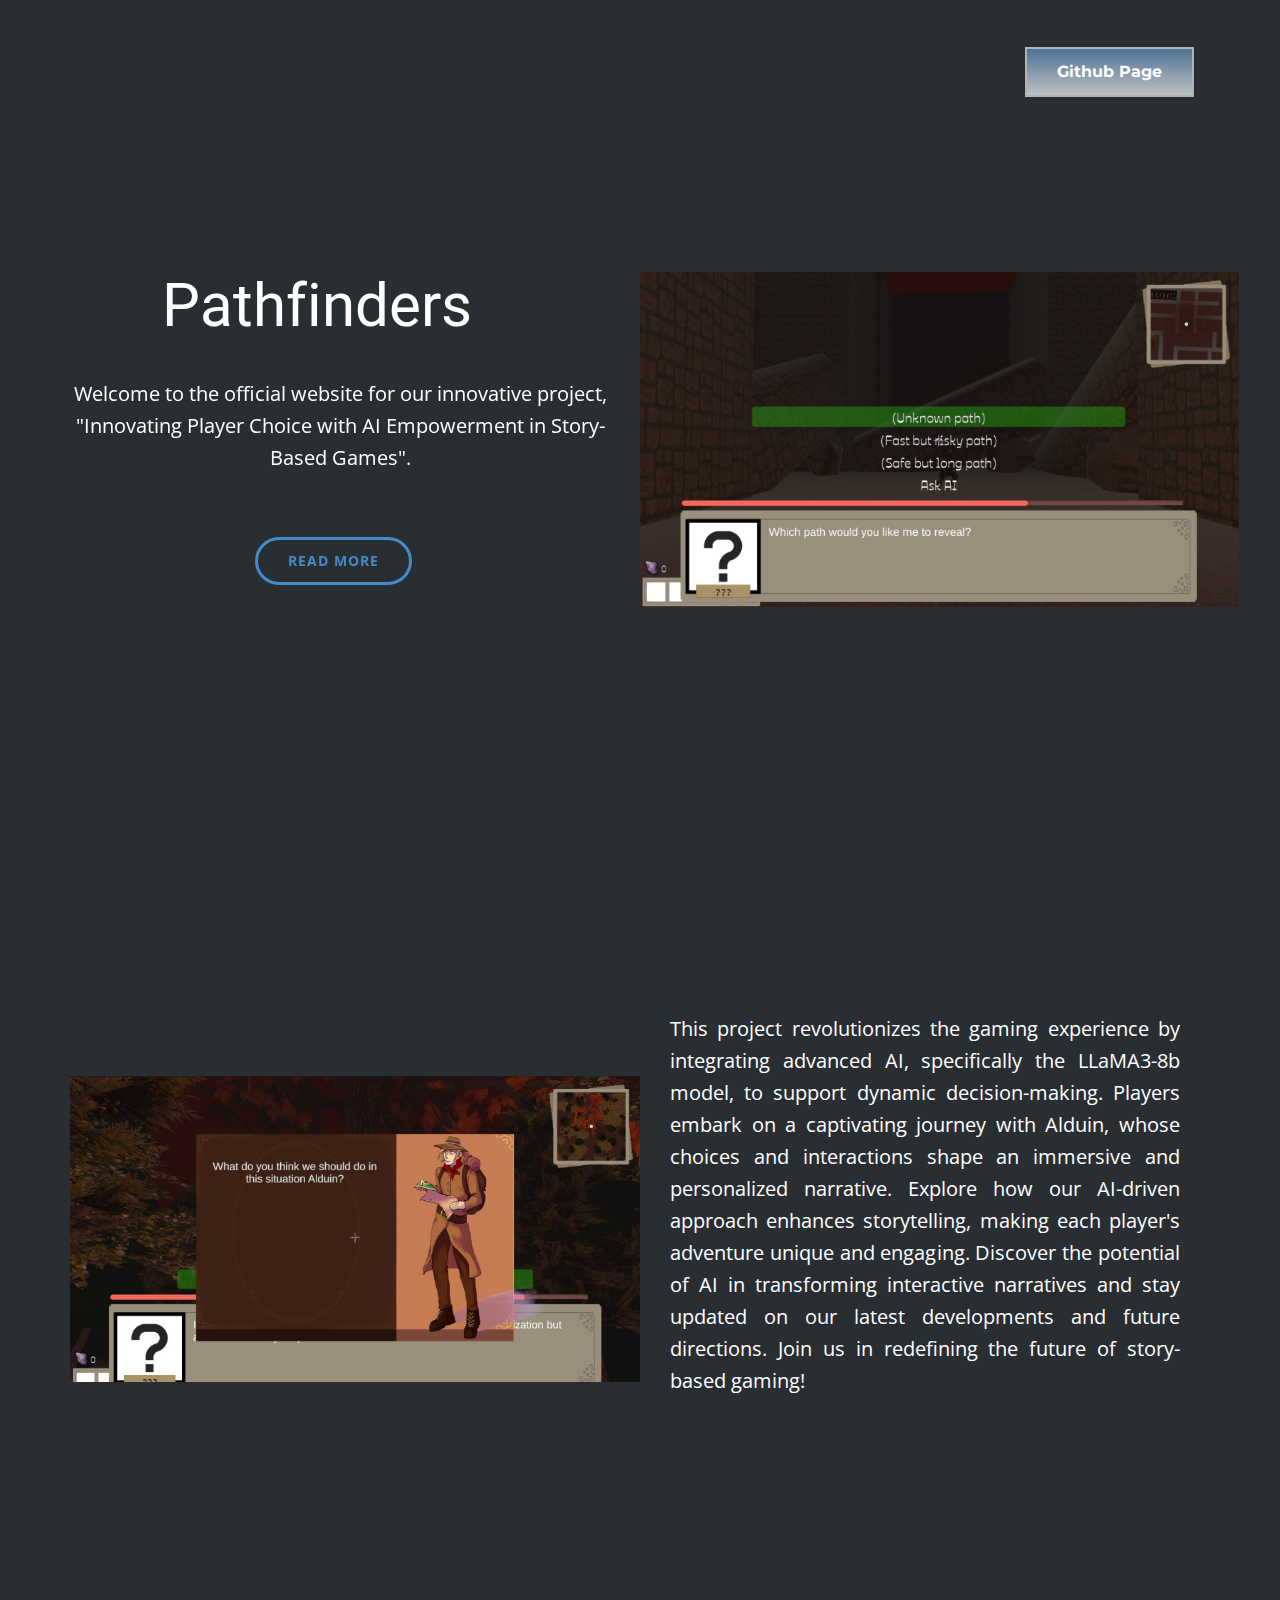
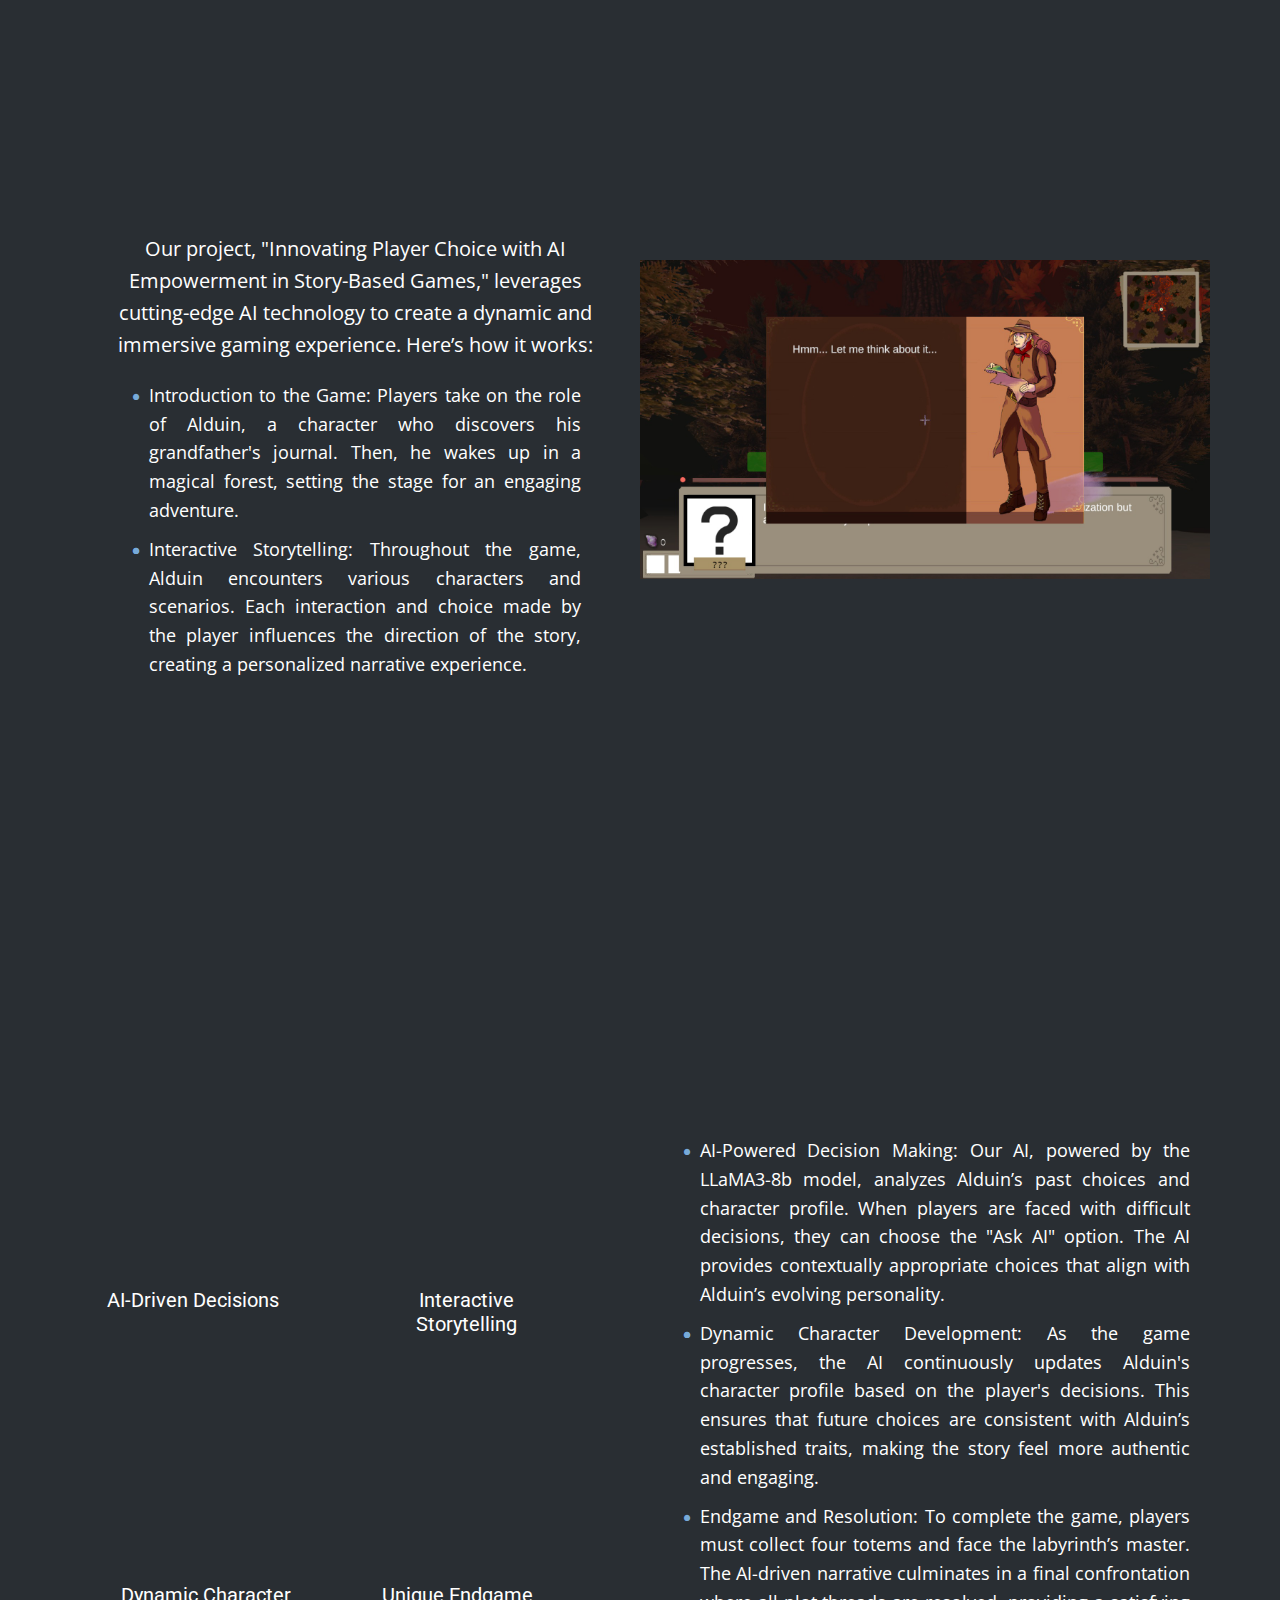
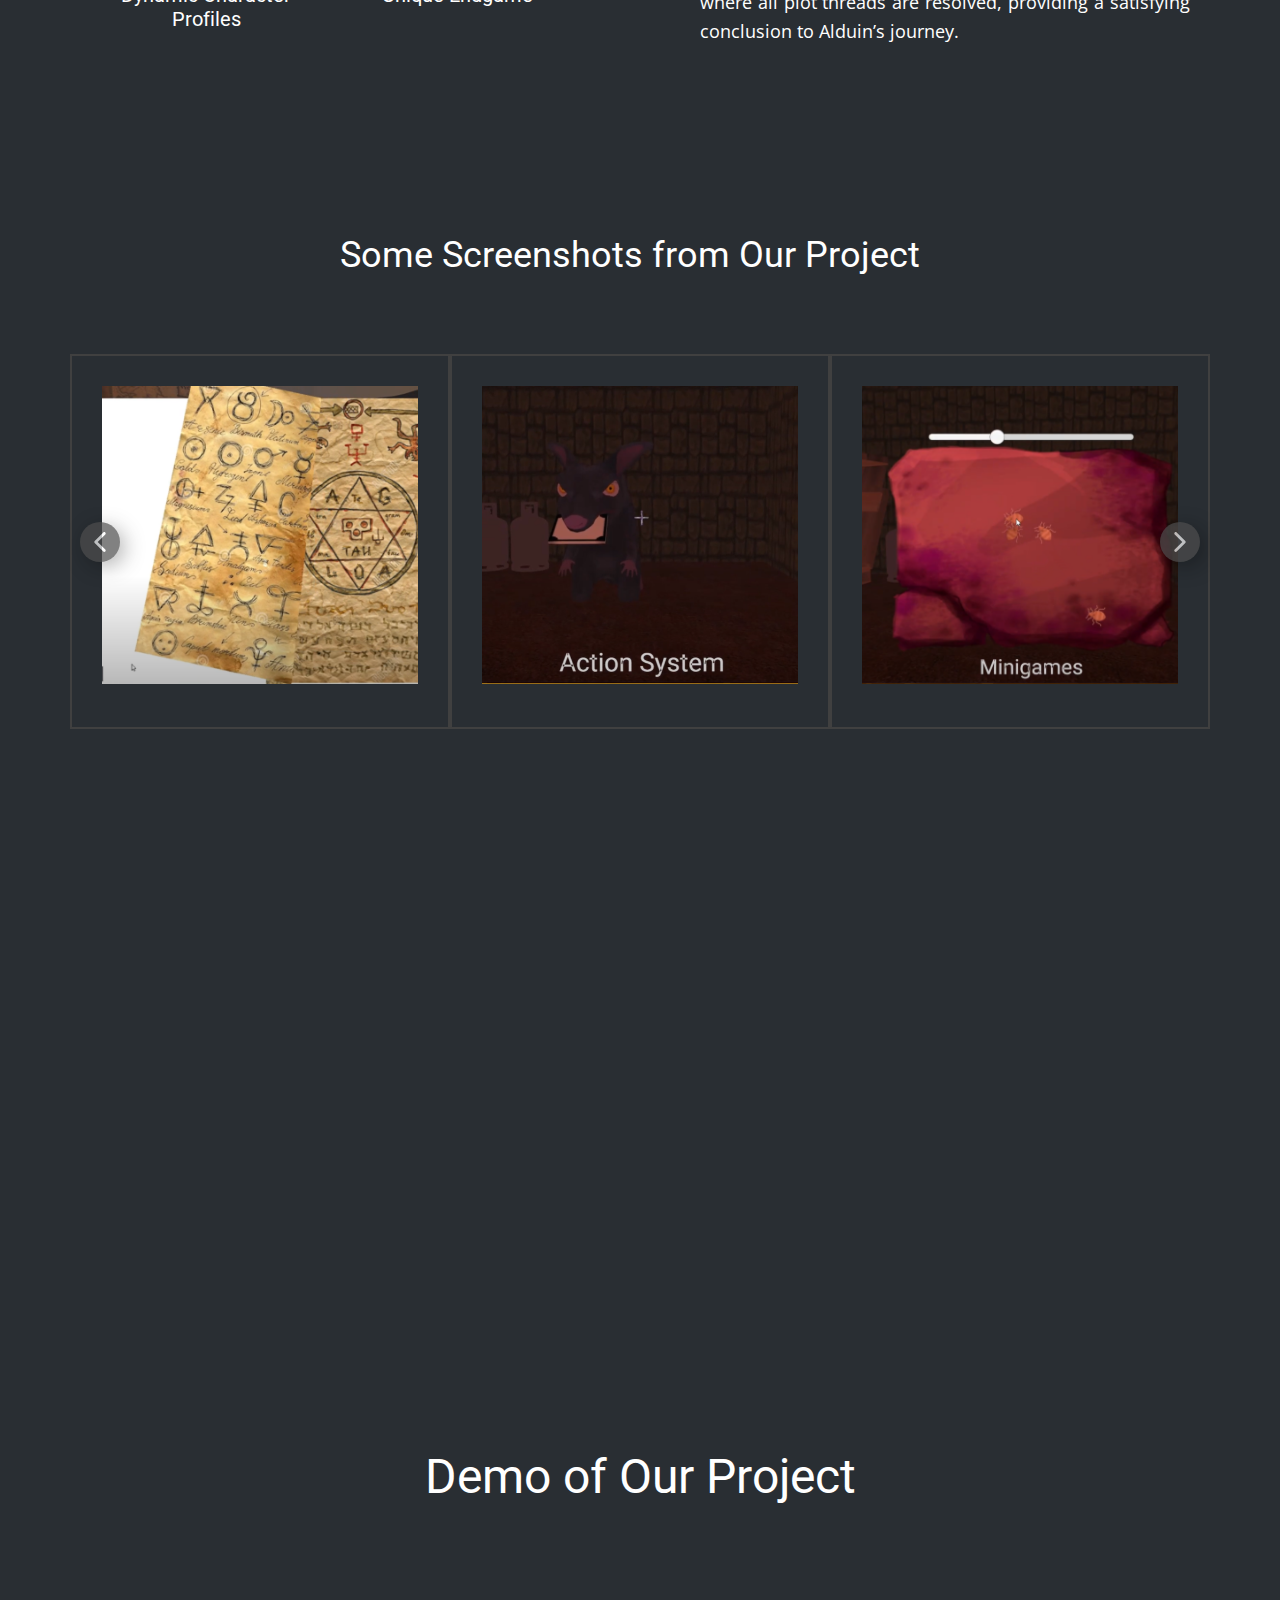
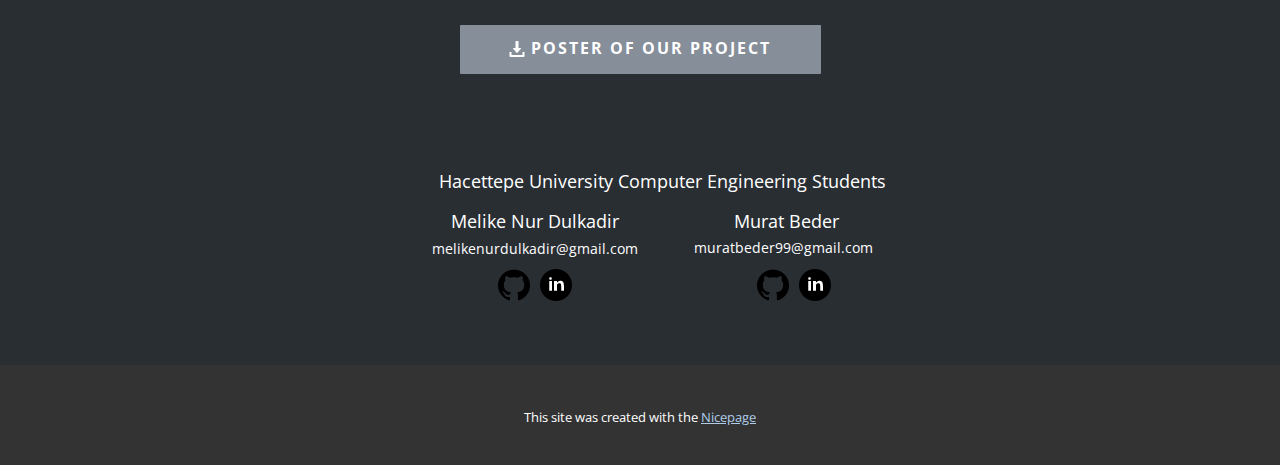
<file: index.html>
<!DOCTYPE html>
<html style="font-size: 16px;" lang="tr"><head>
    <meta name="viewport" content="width=device-width, initial-scale=1.0">
    <meta charset="utf-8">
    <meta name="keywords" content="​Building digital products &amp;amp; brands., ​Work with tools you already use, ​We invest in the world’s potential, ​Trusted by over 600 million users and 10,000 teams, ​Designed for business teams like yours, Facts &amp;amp; Questions, Contact Us">
    <meta name="description" content="">
    <title>Design Project</title>
    <link rel="stylesheet" href="nicepage.css" media="screen">
<link rel="stylesheet" href="Design-Project.css" media="screen">
    <script class="u-script" type="text/javascript" src="jquery.js" defer=""></script>
    <script class="u-script" type="text/javascript" src="nicepage.js" defer=""></script>
    <meta name="generator" content="Nicepage 6.10.5, nicepage.com">
    <link id="u-theme-google-font" rel="stylesheet" href="https://fonts.googleapis.com/css?family=Roboto:100,100i,300,300i,400,400i,500,500i,700,700i,900,900i|Open+Sans:300,300i,400,400i,500,500i,600,600i,700,700i,800,800i">
    <link id="u-page-google-font" rel="stylesheet" href="https://fonts.googleapis.com/css?family=Montserrat:100,100i,200,200i,300,300i,400,400i,500,500i,600,600i,700,700i,800,800i,900,900i">
    
    
    
    
    
    
    
    
    
    
    
    
    <script type="application/ld+json">{
		"@context": "http://schema.org",
		"@type": "Organization",
		"name": "",
		"sameAs": [
				"https://github.com/melikedulkadir",
				"https://www.linkedin.com/in/melikenurdulkadir/",
				"https://github.com/muratizm",
				"https://www.linkedin.com/in/muratbeder/"
		]
}</script>
    <meta name="theme-color" content="#478ac9">
    <meta property="og:title" content="Design Project">
    <meta property="og:type" content="website">
  <meta data-intl-tel-input-cdn-path="intlTelInput/"></head>
  <body data-home-page="Design-Project.html" data-home-page-title="Design Project" data-path-to-root="./" data-include-products="true" class="u-body u-overlap u-overlap-contrast u-overlap-transparent u-xl-mode" data-lang="tr"><header class="u-clearfix u-header u-header" id="sec-c3fe"><div class="u-clearfix u-sheet u-sheet-1">
        <a href="https://github.com/muratizm/DesignProject" class="u-border-2 u-border-grey-30 u-border-hover-palette-1-light-1 u-btn u-button-style u-custom-font u-font-montserrat u-gradient u-none u-text-hover-palette-1-light-1 u-text-white u-btn-1"> Github Page</a>
      </div></header>
    <section class="u-clearfix u-palette-1-dark-3 u-section-1" id="sec-a7f7">
      <div class="u-clearfix u-sheet u-sheet-1">
        <div class="data-layout-selected u-clearfix u-expanded-width-lg u-expanded-width-md u-expanded-width-sm u-expanded-width-xs u-layout-wrap u-layout-wrap-1">
          <div class="u-layout">
            <div class="u-layout-row">
              <div class="u-align-center u-container-style u-layout-cell u-size-30 u-layout-cell-1">
                <div class="u-container-layout u-valign-bottom-lg u-valign-bottom-md u-valign-bottom-sm u-valign-bottom-xs u-container-layout-1">
                  <h1 class="u-hover-feature u-text u-text-default u-text-1">Pathfinders </h1>
                  <p class="u-hover-feature u-text u-text-default u-text-2" data-animation-name="customAnimationIn" data-animation-duration="1000" data-animation-delay="0"> Welcome to the official website for our innovative project, "Innovating Player Choice with AI Empowerment in Story-Based Games".</p>
                  <a href="Design-Project.html#carousel_c830" class="u-animation-fixed u-border-3 u-border-hover-palette-1-base u-border-palette-1-base u-btn u-btn-round u-button-style u-hover-palette-1-base u-none u-radius u-btn-1" data-animation-name="customAnimationIn" data-animation-duration="1000" data-animation-delay="0" data-animation-direction="">Read more </a>
                </div>
              </div>
              <div class="u-container-style u-image u-image-contain u-layout-cell u-size-30 u-image-1" data-image-width="1600" data-image-height="894">
                <div class="u-container-layout u-valign-middle-lg u-valign-middle-md u-valign-middle-sm u-valign-middle-xs u-container-layout-2"></div>
              </div>
            </div>
          </div>
        </div>
      </div>
      
      
    </section>
    <section class="u-align-center u-clearfix u-palette-1-dark-3 u-section-2" id="carousel_c830"></section>
    <section class="u-clearfix u-palette-1-dark-3 u-section-3" id="sec-c5ed">
      <div class="u-clearfix u-sheet u-sheet-1">
        <div class="data-layout-selected u-clearfix u-expanded-width u-layout-wrap u-layout-wrap-1">
          <div class="u-layout">
            <div class="u-layout-row">
              <div class="u-container-style u-image u-image-contain u-layout-cell u-size-30 u-image-1" data-image-width="1600" data-image-height="858">
                <div class="u-container-layout u-valign-top u-container-layout-1"></div>
              </div>
              <div class="u-align-justify u-container-style u-layout-cell u-size-30 u-layout-cell-2">
                <div class="u-container-layout u-container-layout-2">
                  <p class="u-text u-text-default u-text-1"> This project revolutionizes the gaming experience by integrating advanced AI, specifically the LLaMA3-8b model, to support dynamic decision-making. Players embark on a captivating journey with Alduin, whose choices and interactions shape an immersive and personalized narrative. Explore how our AI-driven approach enhances storytelling, making each player's adventure unique and engaging. Discover the potential of AI in transforming interactive narratives and stay updated on our latest developments and future directions. Join us in redefining the future of story-based gaming!</p>
                </div>
              </div>
            </div>
          </div>
        </div>
      </div>
    </section>
    <section class="u-align-center u-clearfix u-palette-1-dark-3 u-section-4" id="sec-7f52"></section>
    <section class="u-clearfix u-palette-1-dark-3 u-section-5" id="carousel_4db1">
      <div class="u-clearfix u-sheet u-sheet-1">
        <div class="data-layout-selected u-clearfix u-expanded-width u-layout-wrap u-layout-wrap-1">
          <div class="u-layout">
            <div class="u-layout-row">
              <div class="u-container-style u-layout-cell u-size-30 u-layout-cell-1">
                <div class="u-container-layout u-valign-top u-container-layout-1">
                  <h2 class="u-align-left u-text u-text-default u-text-1" data-animation-name="customAnimationIn" data-animation-duration="2000" data-animation-delay="0"> How It Works</h2>
                  <p class="u-align-center u-text u-text-default u-text-2"> Our project, "Innovating Player Choice with AI Empowerment in Story-Based Games," leverages cutting-edge AI technology to create a dynamic and immersive gaming experience. Here’s how it works:</p>
                  <ul class="u-align-justify u-custom-list u-spacing-10 u-text u-text-3">
                    <li>
                      <div class="u-list-icon u-text-palette-1-light-1">
                        <div>●</div>
                      </div> Introduction to the Game: Players take on the role of Alduin, a character who discovers his grandfather's journal. Then, he wakes up in a magical forest, setting the stage for an engaging adventure.
                    </li>
                    <li>
                      <div class="u-list-icon u-text-palette-1-light-1">
                        <div>●</div>
                      </div>
                      <div class="u-list-icon u-text-palette-1-light-1">
                        <div>●</div>
                      </div> Interactive Storytelling: Throughout the game, Alduin encounters various characters and scenarios. Each interaction and choice made by the player influences the direction of the story, creating a personalized narrative experience.
                    </li>
                  </ul>
                </div>
              </div>
              <div class="u-container-style u-image u-image-contain u-layout-cell u-size-30 u-image-1" data-image-width="1600" data-image-height="896">
                <div class="u-container-layout u-valign-top u-container-layout-2"></div>
              </div>
            </div>
          </div>
        </div>
      </div>
    </section>
    <section class="u-align-center u-clearfix u-palette-1-dark-3 u-section-6" id="sec-bf0d"></section>
    <section class="u-clearfix u-palette-1-dark-3 u-section-7" id="carousel_6123">
      <div class="u-clearfix u-sheet u-sheet-1">
        <div class="data-layout-selected u-clearfix u-expanded-width u-layout-wrap u-layout-wrap-1">
          <div class="u-layout">
            <div class="u-layout-row">
              <div class="u-container-style u-layout-cell u-size-30 u-layout-cell-1">
                <div class="u-container-layout u-valign-bottom u-container-layout-1"></div>
              </div>
              <div class="u-container-style u-layout-cell u-size-30 u-layout-cell-2">
                <div class="u-container-layout u-container-layout-2">
                  <ul class="u-align-justify u-custom-list u-spacing-10 u-text u-text-1">
                    <li>
                      <div class="u-list-icon u-text-palette-1-light-1">
                        <div>●</div>
                      </div> AI-Powered Decision Making: Our AI, powered by the LLaMA3-8b model, analyzes Alduin’s past choices and character profile. When players are faced with difficult decisions, they can choose the "Ask AI" option. The AI provides contextually appropriate choices that align with Alduin’s evolving personality.
                    </li>
                    <li>
                      <div class="u-list-icon u-text-palette-1-light-1">
                        <div>●</div>
                      </div>
                      <div class="u-list-icon u-text-palette-1-light-1">
                        <div>●</div>
                      </div> Dynamic Character Development: As the game progresses, the AI continuously updates Alduin's character profile based on the player's decisions. This ensures that future choices are consistent with Alduin’s established traits, making the story feel more authentic and engaging.
                    </li>
                    <li>
                      <div class="u-list-icon u-text-palette-1-light-1">
                        <div>●</div>
                      </div>
                    </li>
                    <li>Endgame and Resolution: To complete the game, players must collect four totems and face the labyrinth’s master. The AI-driven narrative culminates in a final confrontation where all plot threads are resolved, providing a satisfying conclusion to Alduin’s journey.<br>
                    </li>
                  </ul>
                </div>
              </div>
            </div>
          </div>
        </div>
        <div class="custom-expanded u-list u-list-1">
          <div class="u-repeater u-repeater-1">
            <div class="u-align-center u-container-style u-list-item u-repeater-item">
              <div class="u-container-layout u-similar-container u-container-layout-3"><span class="u-align-left u-file-icon u-icon u-icon-1" data-animation-name="customAnimationIn" data-animation-duration="2000" data-animation-delay="0"><img src="images/ai_driven.jpg" alt=""></span>
                <h5 class="u-text u-text-default u-text-2"> AI-Driven Decisions</h5>
              </div>
            </div>
            <div class="u-align-center u-container-style u-list-item u-repeater-item">
              <div class="u-container-layout u-similar-container u-container-layout-4"><span class="u-align-left u-file-icon u-icon u-icon-2" data-animation-name="customAnimationIn" data-animation-duration="1000" data-animation-delay="0"><img src="images/4338295.png" alt=""></span>
                <h5 class="u-text u-text-default u-text-3"> Interactive Storytelling</h5>
              </div>
            </div>
            <div class="u-align-center u-container-style u-list-item u-repeater-item">
              <div class="u-container-layout u-similar-container u-container-layout-5"><span class="u-align-left u-file-icon u-icon u-icon-3" data-animation-name="customAnimationIn" data-animation-duration="1000" data-animation-delay="0"><img src="images/character.PNG" alt=""></span>
                <h5 class="u-text u-text-default u-text-4"> Dynamic Character Profiles</h5>
              </div>
            </div>
            <div class="u-align-center u-container-style u-list-item u-repeater-item">
	     <div class="u-container-layout u-similar-container u-container-layout-6">
	    <span class="u-align-left u-file-icon u-icon u-icon-4" data-animation-name="customAnimationIn" data-animation-duration="1000" data-animation-delay="0">
	      <img src="images/end.png" alt="">
	    </span>
	    <h5 class="u-text u-text-default u-text-center u-text-5">&nbsp;&nbsp;&nbsp;Unique Endgame</h5>
	  </div>
	</div>
            </div>
          </div>
        </div>
      </div>
    </section>
    <section class="u-align-center u-clearfix u-palette-1-dark-3 u-section-8" id="sec-59fb">
      <div class="u-clearfix u-sheet u-sheet-1">
        <h3 class="u-text u-text-default u-text-1">Some Screenshots from Our Project</h3>
      </div>
    </section>
    <section class="u-align-center u-clearfix u-palette-1-dark-3 u-parallax u-section-9" id="sec-20b1">
      <div class="u-clearfix u-sheet u-sheet-1">
        <div class="u-expanded-width u-layout-horizontal u-list u-list-1">
          <div class="u-repeater u-repeater-1">
            <div class="u-align-left u-border-2 u-border-grey-75 u-container-style u-list-item u-repeater-item u-list-item-1">
              <div class="u-container-layout u-similar-container u-container-layout-1">
                <img class="u-expanded-width u-image u-image-default u-image-1" alt="" data-image-width="1011" data-image-height="673" src="images/diary.PNG">
              </div>
            </div>
            <div class="u-align-left u-border-2 u-border-grey-75 u-container-style u-list-item u-repeater-item u-list-item-2">
              <div class="u-container-layout u-similar-container u-container-layout-2">
                <img class="u-expanded-width u-image u-image-default u-image-2" alt="" data-image-width="565" data-image-height="504" src="images/action_system.PNG">
              </div>
            </div>
            <div class="u-align-left u-border-2 u-border-grey-75 u-container-style u-list-item u-repeater-item u-list-item-3">
              <div class="u-container-layout u-similar-container u-container-layout-3">
                <img class="u-expanded-width u-image u-image-default u-image-3" alt="" data-image-width="977" data-image-height="618" src="images/minigsmes.PNG">
              </div>
            </div>
            <div class="u-align-left u-border-2 u-border-grey-75 u-container-style u-list-item u-repeater-item u-list-item-4">
              <div class="u-container-layout u-similar-container u-container-layout-4">
                <img class="u-expanded-width u-image u-image-default u-image-4" alt="" data-image-width="1337" data-image-height="610" src="images/tree.PNG">
              </div>
            </div>
          </div>
          <a class="u-absolute-vcenter u-gallery-nav u-gallery-nav-prev u-grey-70 u-icon-circle u-opacity u-opacity-70 u-spacing-10 u-text-white u-gallery-nav-1" href="#" role="button">
            <span aria-hidden="true">
              <svg viewBox="0 0 451.847 451.847"><path d="M97.141,225.92c0-8.095,3.091-16.192,9.259-22.366L300.689,9.27c12.359-12.359,32.397-12.359,44.751,0
c12.354,12.354,12.354,32.388,0,44.748L173.525,225.92l171.903,171.909c12.354,12.354,12.354,32.391,0,44.744
c-12.354,12.365-32.386,12.365-44.745,0l-194.29-194.281C100.226,242.115,97.141,234.018,97.141,225.92z"></path></svg>
            </span>
            <span class="sr-only">
              <svg viewBox="0 0 451.847 451.847"><path d="M97.141,225.92c0-8.095,3.091-16.192,9.259-22.366L300.689,9.27c12.359-12.359,32.397-12.359,44.751,0
c12.354,12.354,12.354,32.388,0,44.748L173.525,225.92l171.903,171.909c12.354,12.354,12.354,32.391,0,44.744
c-12.354,12.365-32.386,12.365-44.745,0l-194.29-194.281C100.226,242.115,97.141,234.018,97.141,225.92z"></path></svg>
            </span>
          </a>
          <a class="u-gallery-nav u-gallery-nav-next u-grey-70 u-icon-circle u-opacity u-opacity-70 u-spacing-10 u-text-white u-gallery-nav-2" href="#" role="button">
            <span aria-hidden="true">
              <svg viewBox="0 0 451.846 451.847"><path d="M345.441,248.292L151.154,442.573c-12.359,12.365-32.397,12.365-44.75,0c-12.354-12.354-12.354-32.391,0-44.744
L278.318,225.92L106.409,54.017c-12.354-12.359-12.354-32.394,0-44.748c12.354-12.359,32.391-12.359,44.75,0l194.287,194.284
c6.177,6.18,9.262,14.271,9.262,22.366C354.708,234.018,351.617,242.115,345.441,248.292z"></path></svg>
            </span>
            <span class="sr-only">
              <svg viewBox="0 0 451.846 451.847"><path d="M345.441,248.292L151.154,442.573c-12.359,12.365-32.397,12.365-44.75,0c-12.354-12.354-12.354-32.391,0-44.744
L278.318,225.92L106.409,54.017c-12.354-12.359-12.354-32.394,0-44.748c12.354-12.359,32.391-12.359,44.75,0l194.287,194.284
c6.177,6.18,9.262,14.271,9.262,22.366C354.708,234.018,351.617,242.115,345.441,248.292z"></path></svg>
            </span>
          </a>
        </div>
      </div>
    </section>
    <section class="u-align-center u-clearfix u-container-align-center-xl u-palette-1-dark-3 u-section-10" id="sec-a9c8">
      <div class="u-clearfix u-sheet u-sheet-1">
        <div class="custom-expanded u-align-left u-video u-video-cover u-video-1">
          <div class="embed-responsive embed-responsive-1">
            <iframe width="896" height="504" src="https://www.youtube.com/embed/l8V_RaUOcgI?si=IoJknc3yIogL9uyl" title="YouTube video player" frameborder="0" allow="accelerometer; autoplay; clipboard-write; encrypted-media; gyroscope; picture-in-picture; web-share" referrerpolicy="strict-origin-when-cross-origin" allowfullscreen></iframe>
          </div>
        </div>
        <h2 class="u-align-center u-text u-text-default u-text-1">Demo of Our Project</h2>
        <a href="https://raw.githubusercontent.com/melikedulkadir/pathfinders.github.io/791b977987da9813c4b0024887e339c6af523805/Design_Project_Poster.pdf " class="u-border-none u-btn u-btn-round u-button-style u-hover-palette-1-dark-1 u-palette-5-dark-1 u-radius u-btn-1"><span class="u-icon u-icon-1"><svg class="u-svg-content" viewBox="0 0 512 512" x="0px" y="0px" style="width: 1em; height: 1em;"><path d="M382.56,233.376C379.968,227.648,374.272,224,368,224h-64V16c0-8.832-7.168-16-16-16h-64c-8.832,0-16,7.168-16,16v208h-64    c-6.272,0-11.968,3.68-14.56,9.376c-2.624,5.728-1.6,12.416,2.528,17.152l112,128c3.04,3.488,7.424,5.472,12.032,5.472    c4.608,0,8.992-2.016,12.032-5.472l112-128C384.192,245.824,385.152,239.104,382.56,233.376z"></path><path d="M432,352v96H80v-96H16v128c0,17.696,14.336,32,32,32h416c17.696,0,32-14.304,32-32V352H432z"></path></svg></span>&nbsp;POSTER OF OUR PROJECT
        </a>
      </div>
    </section>
    
    
    
    <footer class="u-align-center u-clearfix u-footer u-palette-1-dark-3 u-footer" id="sec-a4db"><div class="u-clearfix u-sheet u-sheet-1">
        <p class="u-text u-text-default u-text-1">Hacettepe University Computer Engineering Students</p>
        <p class="u-text u-text-default u-text-2">Melike Nur Dulkadir</p>
        <p class="u-text u-text-default u-text-3">Murat Beder</p>
        <p class="u-small-text u-text u-text-variant u-text-4">
          <a class="u-active-none u-border-none u-btn u-button-link u-button-style u-hover-none u-none u-text-white u-btn-1" data-href="#" href="#">melikenurdulkadir@gmail.com<br>
          </a>
        </p>
        <a class="u-active-none u-border-none u-btn u-button-link u-button-style u-hover-none u-none u-text-white u-btn-2" data-href="#" href="#">muratbeder99@gmail.com<br>
        </a>
        <div class="u-social-icons u-spacing-10 u-social-icons-1">
          <a class="u-social-url" title="github" target="_blank" href="https://github.com/melikedulkadir"><span class="u-file-icon u-icon u-social-facebook u-social-icon u-icon-1"><img src="images/2.png" alt=""></span>
          </a>
          <a class="u-social-url" title="linkedin" target="_blank" href="https://www.linkedin.com/in/melikenurdulkadir/"><span class="u-file-icon u-icon u-social-icon u-social-twitter u-icon-2"><img src="images/1.png" alt=""></span>
          </a>
        </div>
        <div class="u-social-icons u-spacing-10 u-social-icons-2">
          <a class="u-social-url" title="github" target="_blank" href="https://github.com/muratizm"><span class="u-file-icon u-icon u-social-facebook u-social-icon u-icon-3"><img src="images/2.png" alt=""></span>
          </a>
          <a class="u-social-url" title="linkedin" target="_blank" href="https://www.linkedin.com/in/muratbeder/"><span class="u-file-icon u-icon u-social-icon u-social-twitter u-icon-4"><img src="images/1.png" alt=""></span>
          </a>
        </div>
      </div></footer>
    <section class="u-backlink u-clearfix u-grey-80">
      <p class="u-text">
        <span>This site was created with the </span>
        <a class="u-link" href="https://nicepage.com/" target="_blank" rel="nofollow">
          <span>Nicepage</span>
        </a>
      </p>
    </section><span style="height: 64px; width: 64px; margin-left: 0px; margin-right: auto; margin-top: 0px; right: 20px; bottom: 20px; background-image: linear-gradient(#4c7397, #292e33);" class="u-back-to-top u-gradient u-icon" data-href="#">
        <svg class="u-svg-link" preserveAspectRatio="xMidYMin slice" viewBox="0 0 551.13 551.13" style=""><use xmlns:xlink="http://www.w3.org/1999/xlink" xlink:href="#svg-1d98"></use></svg>
        <svg class="u-svg-content" enable-background="new 0 0 551.13 551.13" viewBox="0 0 551.13 551.13" xmlns="http://www.w3.org/2000/svg" id="svg-1d98"><path d="m275.565 189.451 223.897 223.897h51.668l-275.565-275.565-275.565 275.565h51.668z"></path></svg>
    </span>
  
</body></html>
</file>
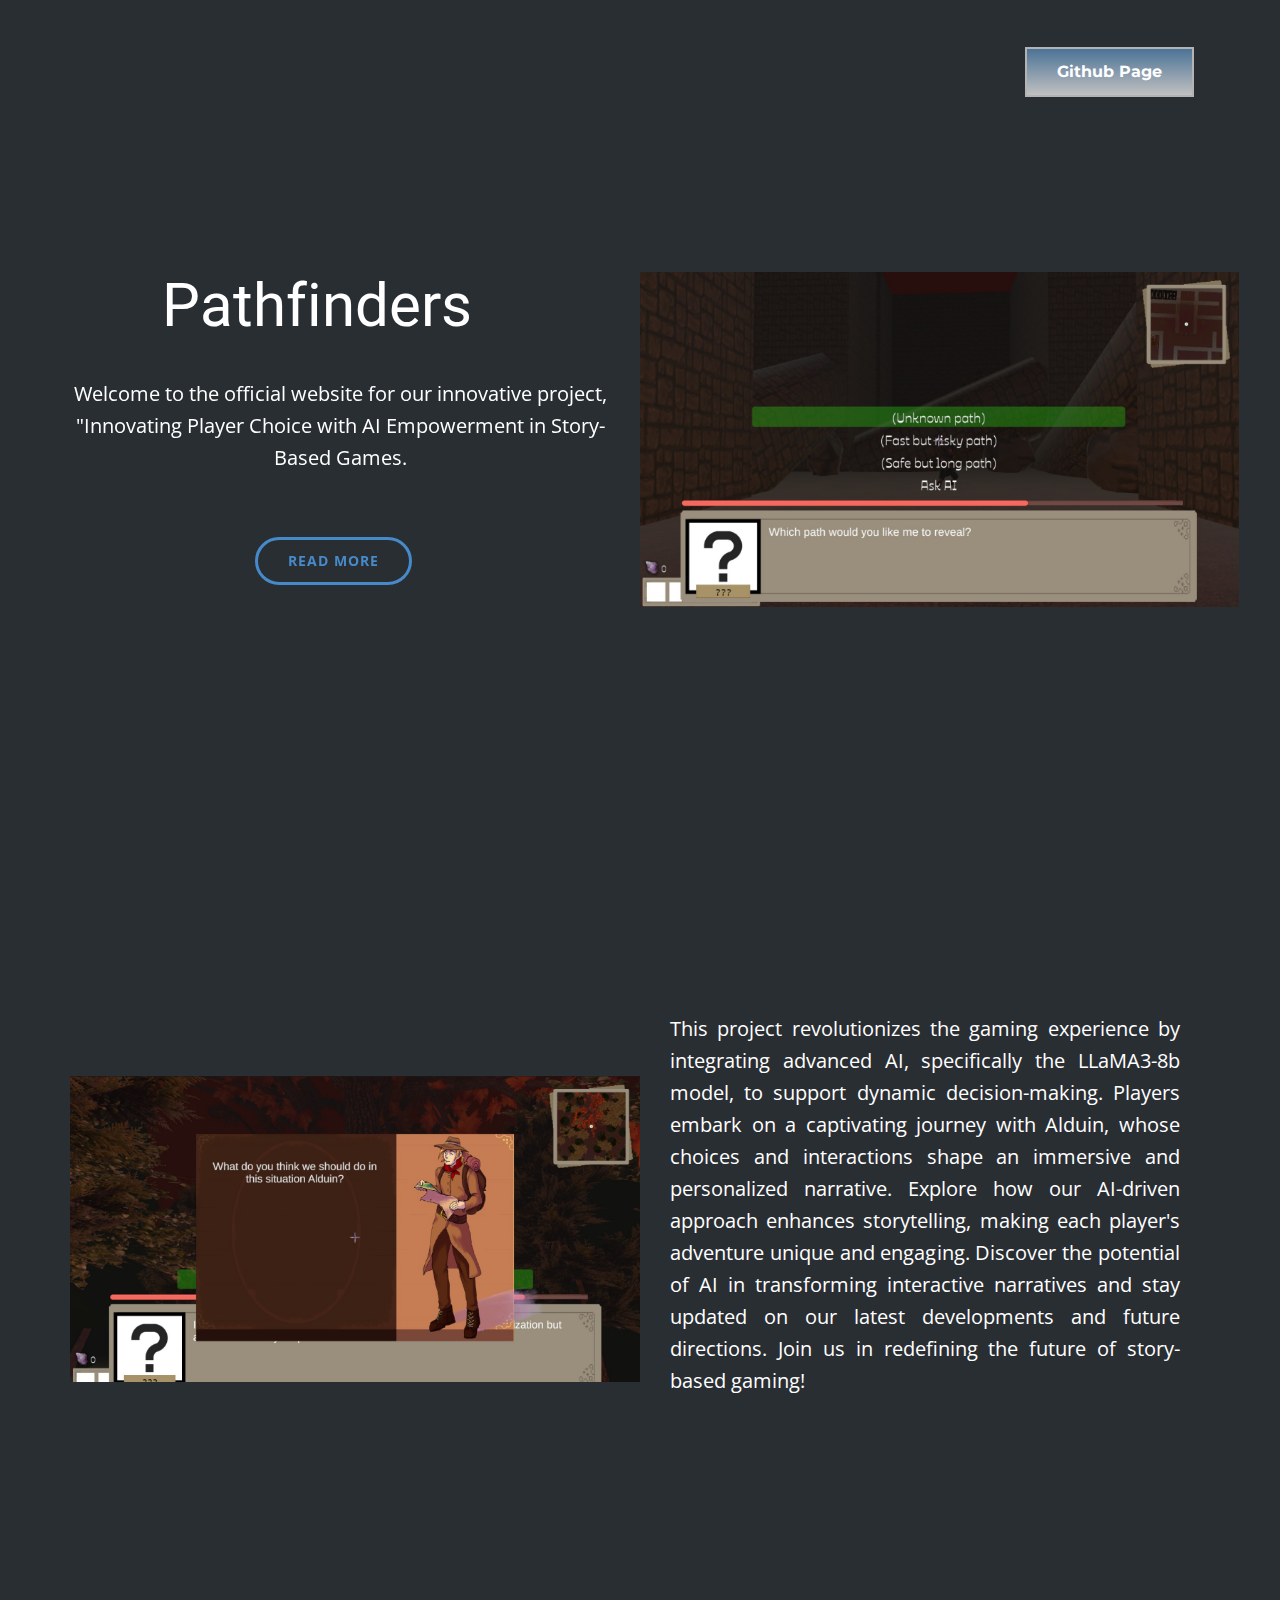
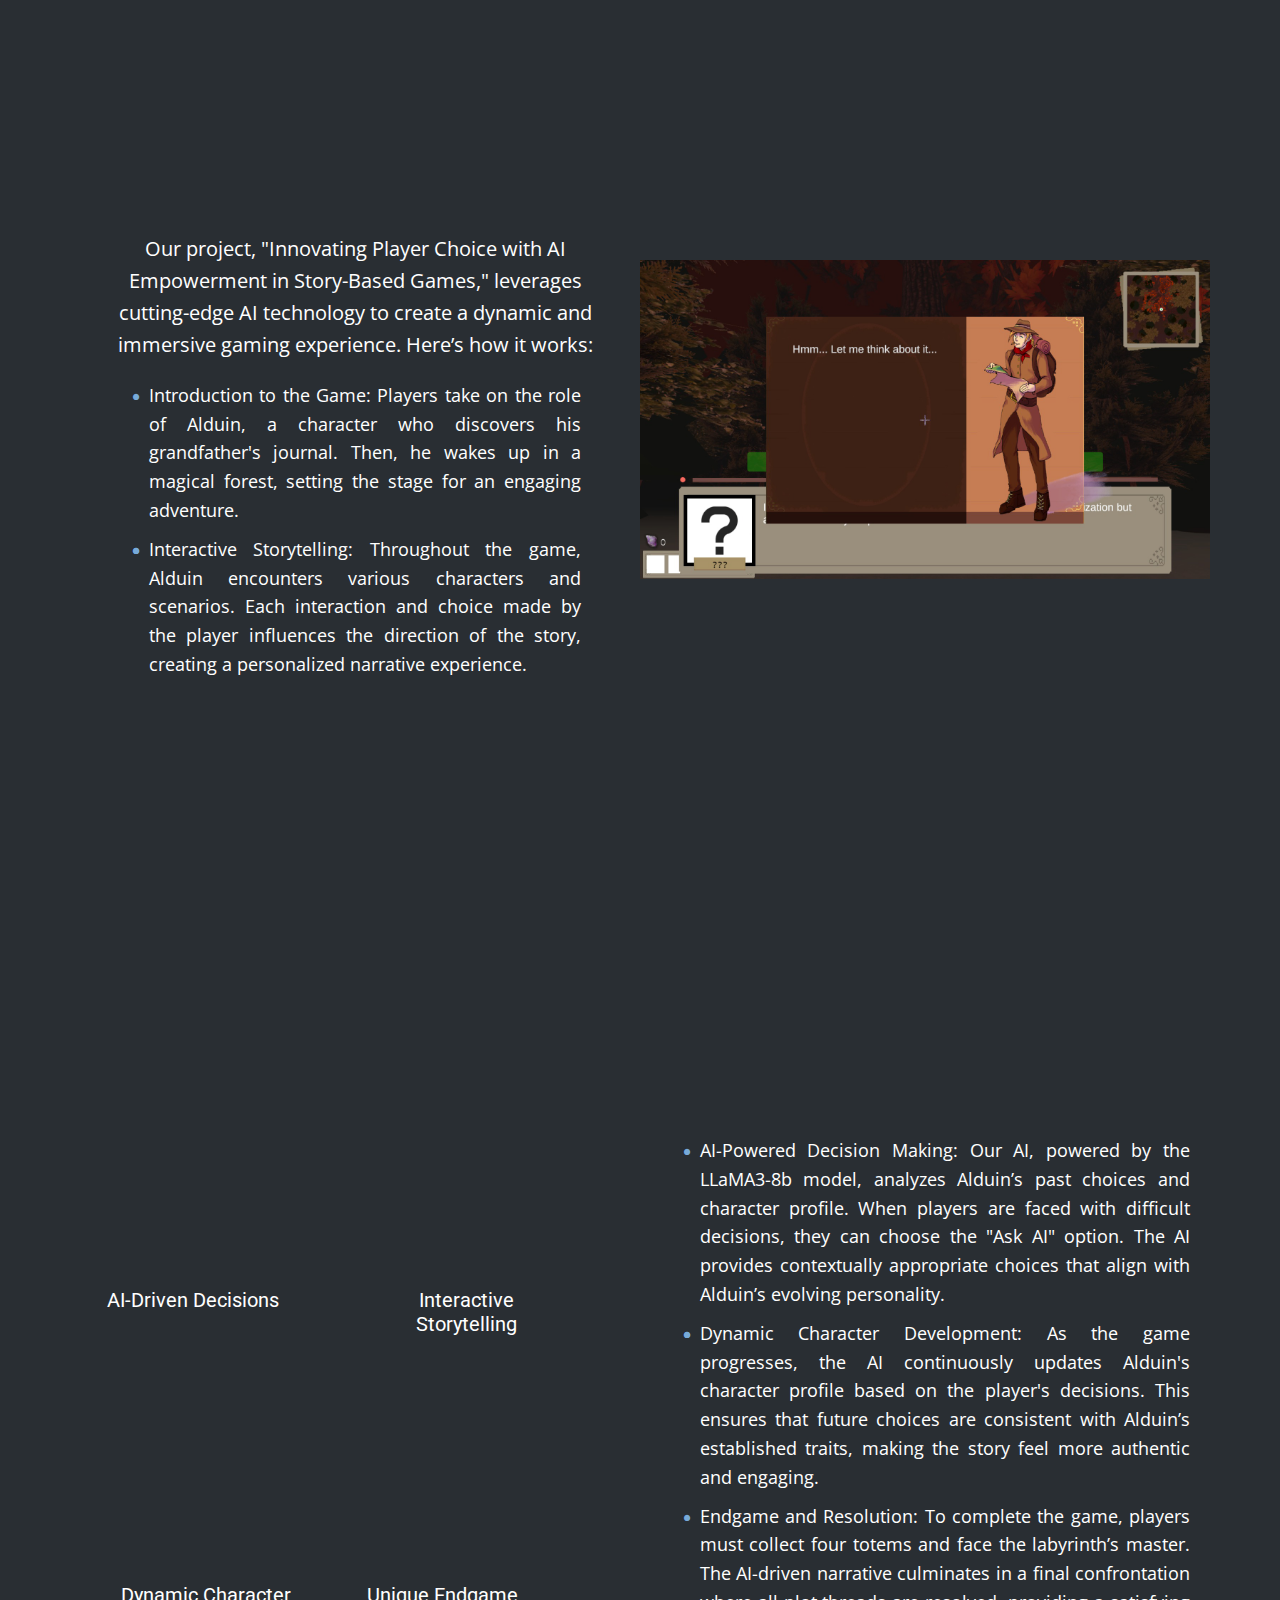
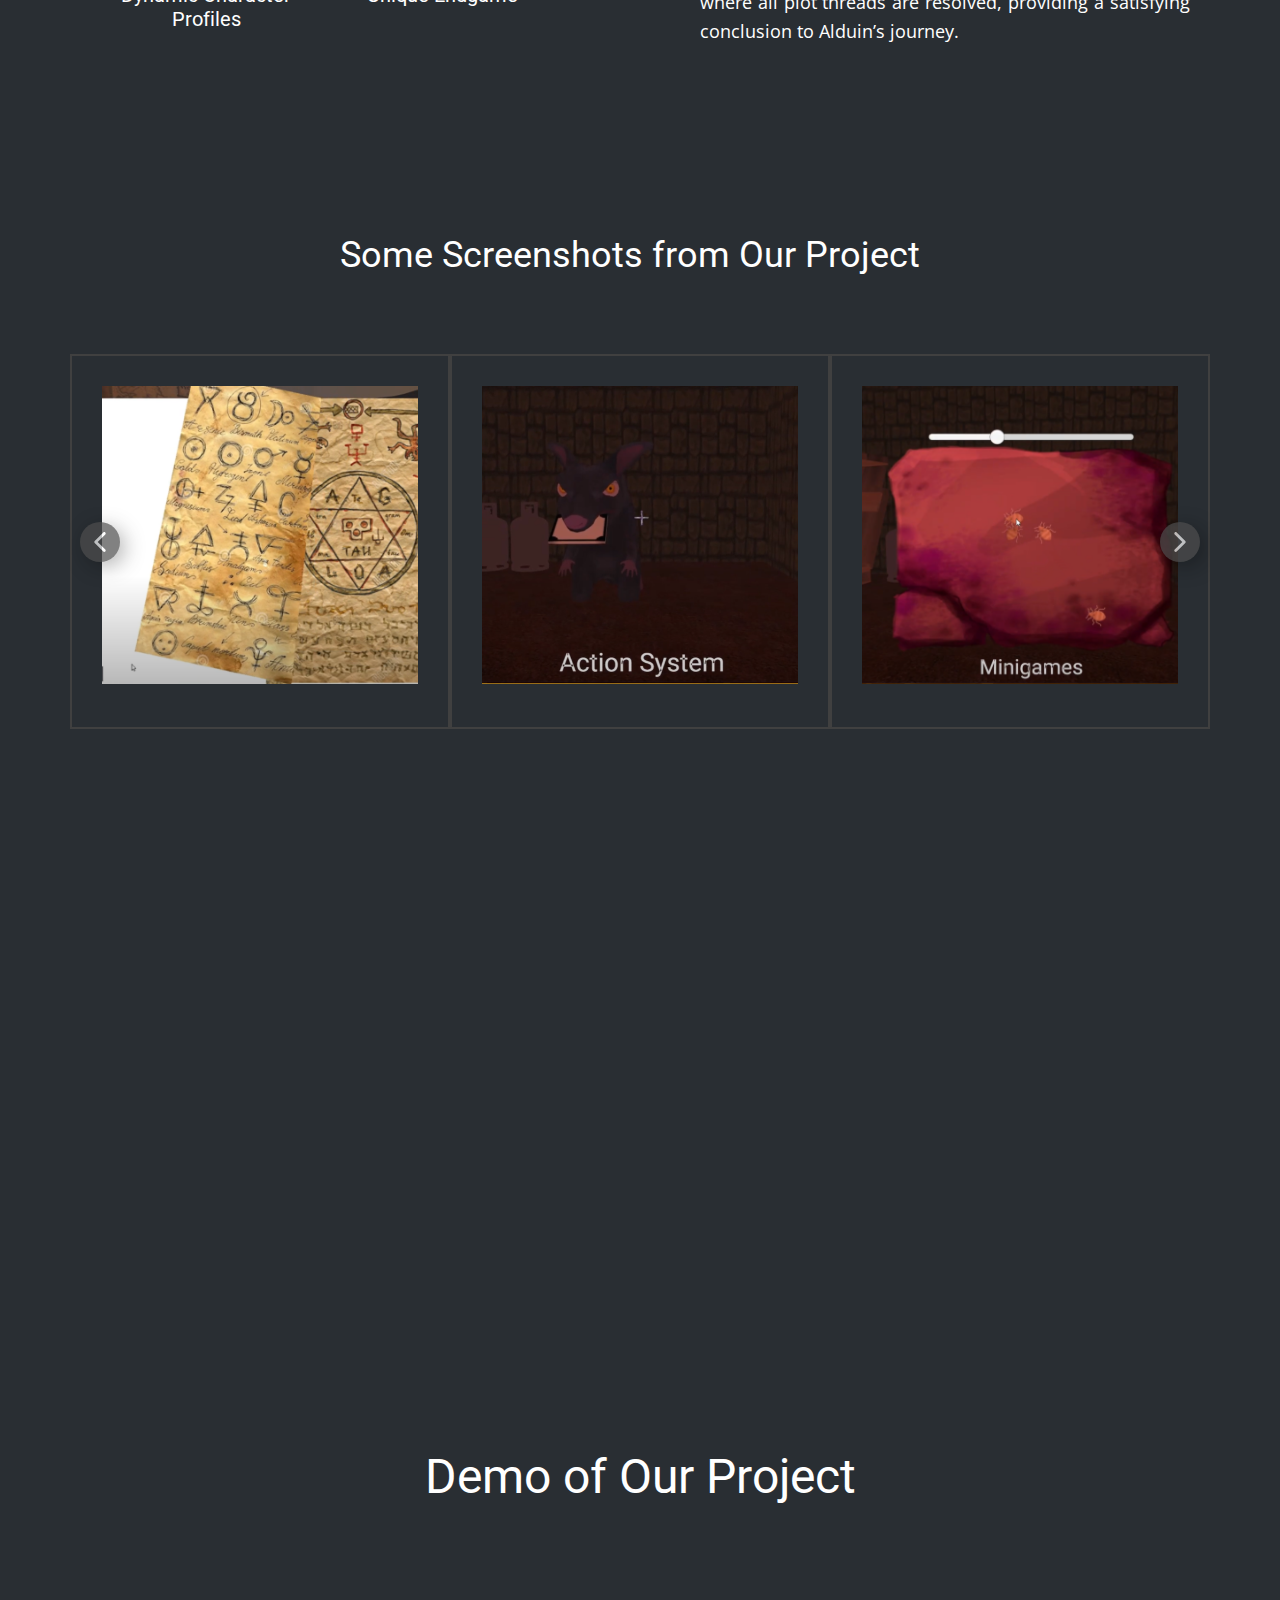
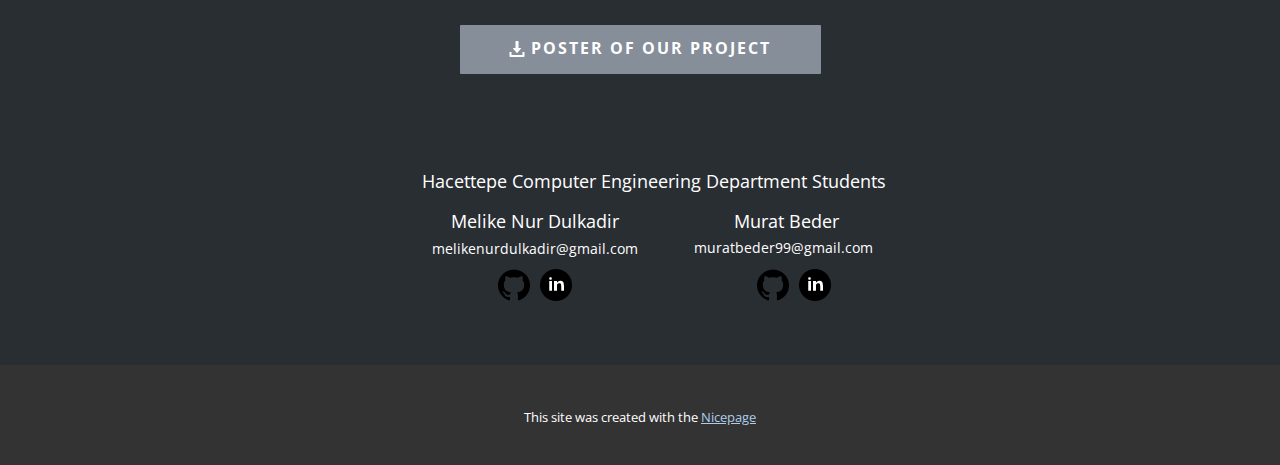
<file: Design-Project.html>
<!DOCTYPE html>
<html style="font-size: 16px;" lang="tr"><head>
    <meta name="viewport" content="width=device-width, initial-scale=1.0">
    <meta charset="utf-8">
    <meta name="keywords" content="​Building digital products &amp;amp; brands., ​Work with tools you already use, ​We invest in the world’s potential, ​Trusted by over 600 million users and 10,000 teams, ​Designed for business teams like yours, Facts &amp;amp; Questions, Contact Us">
    <meta name="description" content="">
    <title>Design Project</title>
    <link rel="stylesheet" href="nicepage.css" media="screen">
<link rel="stylesheet" href="Design-Project.css" media="screen">
    <script class="u-script" type="text/javascript" src="jquery.js" defer=""></script>
    <script class="u-script" type="text/javascript" src="nicepage.js" defer=""></script>
    <meta name="generator" content="Nicepage 6.10.5, nicepage.com">
    <link id="u-theme-google-font" rel="stylesheet" href="https://fonts.googleapis.com/css?family=Roboto:100,100i,300,300i,400,400i,500,500i,700,700i,900,900i|Open+Sans:300,300i,400,400i,500,500i,600,600i,700,700i,800,800i">
    <link id="u-page-google-font" rel="stylesheet" href="https://fonts.googleapis.com/css?family=Montserrat:100,100i,200,200i,300,300i,400,400i,500,500i,600,600i,700,700i,800,800i,900,900i">
    
    
    
    
    
    
    
    
    
    
    
    
    <script type="application/ld+json">{
		"@context": "http://schema.org",
		"@type": "Organization",
		"name": "",
		"sameAs": [
				"https://github.com/melikedulkadir",
				"https://www.linkedin.com/in/melikenurdulkadir/",
				"https://github.com/muratizm",
				"https://www.linkedin.com/in/muratbeder/"
		]
}</script>
    <meta name="theme-color" content="#478ac9">
    <meta property="og:title" content="Design Project">
    <meta property="og:type" content="website">
  <meta data-intl-tel-input-cdn-path="intlTelInput/"></head>
  <body data-path-to-root="./" data-include-products="false" class="u-body u-overlap u-overlap-contrast u-overlap-transparent u-xl-mode" data-lang="tr"><header class="u-clearfix u-header u-header" id="sec-c3fe"><div class="u-clearfix u-sheet u-sheet-1">
        <a href="https://github.com/muratizm/DesignProject" class="u-border-2 u-border-grey-30 u-border-hover-palette-1-light-1 u-btn u-button-style u-custom-font u-font-montserrat u-gradient u-none u-text-hover-palette-1-light-1 u-text-white u-btn-1"> Github Page</a>
      </div></header>
    <section class="u-clearfix u-palette-1-dark-3 u-section-1" id="sec-a7f7">
      <div class="u-clearfix u-sheet u-sheet-1">
        <div class="data-layout-selected u-clearfix u-expanded-width-lg u-expanded-width-md u-expanded-width-sm u-expanded-width-xs u-layout-wrap u-layout-wrap-1">
          <div class="u-layout">
            <div class="u-layout-row">
              <div class="u-align-center u-container-style u-layout-cell u-size-30 u-layout-cell-1">
                <div class="u-container-layout u-valign-bottom-lg u-valign-bottom-md u-valign-bottom-sm u-valign-bottom-xs u-container-layout-1">
                  <h1 class="u-hover-feature u-text u-text-default u-text-1">Pathfinders </h1>
                  <p class="u-hover-feature u-text u-text-default u-text-2" data-animation-name="customAnimationIn" data-animation-duration="1000" data-animation-delay="0"> Welcome to the official website for our innovative project, "Innovating Player Choice with AI Empowerment in Story-Based Games.</p>
                  <a href="Design-Project.html#carousel_c830" class="u-animation-fixed u-border-3 u-border-hover-palette-1-base u-border-palette-1-base u-btn u-btn-round u-button-style u-hover-palette-1-base u-none u-radius u-btn-1" data-animation-name="customAnimationIn" data-animation-duration="1000" data-animation-delay="0" data-animation-direction="">Read more </a>
                </div>
              </div>
              <div class="u-container-style u-image u-image-contain u-layout-cell u-size-30 u-image-1" data-image-width="1600" data-image-height="894">
                <div class="u-container-layout u-valign-middle-lg u-valign-middle-md u-valign-middle-sm u-valign-middle-xs u-container-layout-2"></div>
              </div>
            </div>
          </div>
        </div>
      </div>
      
      
    </section>
    <section class="u-align-center u-clearfix u-palette-1-dark-3 u-section-2" id="carousel_c830"></section>
    <section class="u-clearfix u-palette-1-dark-3 u-section-3" id="sec-c5ed">
      <div class="u-clearfix u-sheet u-sheet-1">
        <div class="data-layout-selected u-clearfix u-expanded-width u-layout-wrap u-layout-wrap-1">
          <div class="u-layout">
            <div class="u-layout-row">
              <div class="u-container-style u-image u-image-contain u-layout-cell u-size-30 u-image-1" data-image-width="1600" data-image-height="858">
                <div class="u-container-layout u-valign-top u-container-layout-1"></div>
              </div>
              <div class="u-align-justify u-container-style u-layout-cell u-size-30 u-layout-cell-2">
                <div class="u-container-layout u-container-layout-2">
                  <p class="u-text u-text-default u-text-1"> This project revolutionizes the gaming experience by integrating advanced AI, specifically the LLaMA3-8b model, to support dynamic decision-making. Players embark on a captivating journey with Alduin, whose choices and interactions shape an immersive and personalized narrative. Explore how our AI-driven approach enhances storytelling, making each player's adventure unique and engaging. Discover the potential of AI in transforming interactive narratives and stay updated on our latest developments and future directions. Join us in redefining the future of story-based gaming!</p>
                </div>
              </div>
            </div>
          </div>
        </div>
      </div>
    </section>
    <section class="u-align-center u-clearfix u-palette-1-dark-3 u-section-4" id="sec-7f52"></section>
    <section class="u-clearfix u-palette-1-dark-3 u-section-5" id="carousel_4db1">
      <div class="u-clearfix u-sheet u-sheet-1">
        <div class="data-layout-selected u-clearfix u-expanded-width u-layout-wrap u-layout-wrap-1">
          <div class="u-layout">
            <div class="u-layout-row">
              <div class="u-container-style u-layout-cell u-size-30 u-layout-cell-1">
                <div class="u-container-layout u-valign-top u-container-layout-1">
                  <h2 class="u-align-left u-text u-text-default u-text-1" data-animation-name="customAnimationIn" data-animation-duration="2000" data-animation-delay="0"> How It Works</h2>
                  <p class="u-align-center u-text u-text-default u-text-2"> Our project, "Innovating Player Choice with AI Empowerment in Story-Based Games," leverages cutting-edge AI technology to create a dynamic and immersive gaming experience. Here’s how it works:</p>
                  <ul class="u-align-justify u-custom-list u-spacing-10 u-text u-text-3">
                    <li>
                      <div class="u-list-icon u-text-palette-1-light-1">
                        <div>●</div>
                      </div> Introduction to the Game: Players take on the role of Alduin, a character who discovers his grandfather's journal. Then, he wakes up in a magical forest, setting the stage for an engaging adventure.
                    </li>
                    <li>
                      <div class="u-list-icon u-text-palette-1-light-1">
                        <div>●</div>
                      </div>
                      <div class="u-list-icon u-text-palette-1-light-1">
                        <div>●</div>
                      </div> Interactive Storytelling: Throughout the game, Alduin encounters various characters and scenarios. Each interaction and choice made by the player influences the direction of the story, creating a personalized narrative experience.
                    </li>
                  </ul>
                </div>
              </div>
              <div class="u-container-style u-image u-image-contain u-layout-cell u-size-30 u-image-1" data-image-width="1600" data-image-height="896">
                <div class="u-container-layout u-valign-top u-container-layout-2"></div>
              </div>
            </div>
          </div>
        </div>
      </div>
    </section>
    <section class="u-align-center u-clearfix u-palette-1-dark-3 u-section-6" id="sec-bf0d"></section>
    <section class="u-clearfix u-palette-1-dark-3 u-section-7" id="carousel_6123">
      <div class="u-clearfix u-sheet u-sheet-1">
        <div class="data-layout-selected u-clearfix u-expanded-width u-layout-wrap u-layout-wrap-1">
          <div class="u-layout">
            <div class="u-layout-row">
              <div class="u-container-style u-layout-cell u-size-30 u-layout-cell-1">
                <div class="u-container-layout u-valign-bottom u-container-layout-1"></div>
              </div>
              <div class="u-container-style u-layout-cell u-size-30 u-layout-cell-2">
                <div class="u-container-layout u-container-layout-2">
                  <ul class="u-align-justify u-custom-list u-spacing-10 u-text u-text-1">
                    <li>
                      <div class="u-list-icon u-text-palette-1-light-1">
                        <div>●</div>
                      </div> AI-Powered Decision Making: Our AI, powered by the LLaMA3-8b model, analyzes Alduin’s past choices and character profile. When players are faced with difficult decisions, they can choose the "Ask AI" option. The AI provides contextually appropriate choices that align with Alduin’s evolving personality.
                    </li>
                    <li>
                      <div class="u-list-icon u-text-palette-1-light-1">
                        <div>●</div>
                      </div>
                      <div class="u-list-icon u-text-palette-1-light-1">
                        <div>●</div>
                      </div> Dynamic Character Development: As the game progresses, the AI continuously updates Alduin's character profile based on the player's decisions. This ensures that future choices are consistent with Alduin’s established traits, making the story feel more authentic and engaging.
                    </li>
                    <li>
                      <div class="u-list-icon u-text-palette-1-light-1">
                        <div>●</div>
                      </div>
                    </li>
                    <li>Endgame and Resolution: To complete the game, players must collect four totems and face the labyrinth’s master. The AI-driven narrative culminates in a final confrontation where all plot threads are resolved, providing a satisfying conclusion to Alduin’s journey.<br>
                    </li>
                  </ul>
                </div>
              </div>
            </div>
          </div>
        </div>
        <div class="custom-expanded u-list u-list-1">
          <div class="u-repeater u-repeater-1">
            <div class="u-align-center u-container-style u-list-item u-repeater-item">
              <div class="u-container-layout u-similar-container u-container-layout-3"><span class="u-align-left u-file-icon u-icon u-icon-1" data-animation-name="customAnimationIn" data-animation-duration="2000" data-animation-delay="0"><img src="images/ai_driven.jpg" alt=""></span>
                <h5 class="u-text u-text-default u-text-2"> AI-Driven Decisions</h5>
              </div>
            </div>
            <div class="u-align-center u-container-style u-list-item u-repeater-item">
              <div class="u-container-layout u-similar-container u-container-layout-4"><span class="u-align-left u-file-icon u-icon u-icon-2" data-animation-name="customAnimationIn" data-animation-duration="1000" data-animation-delay="0"><img src="images/4338295.png" alt=""></span>
                <h5 class="u-text u-text-default u-text-3"> Interactive Storytelling</h5>
              </div>
            </div>
            <div class="u-align-center u-container-style u-list-item u-repeater-item">
              <div class="u-container-layout u-similar-container u-container-layout-5"><span class="u-align-left u-file-icon u-icon u-icon-3" data-animation-name="customAnimationIn" data-animation-duration="1000" data-animation-delay="0"><img src="images/character.PNG" alt=""></span>
                <h5 class="u-text u-text-default u-text-4"> Dynamic Character Profiles</h5>
              </div>
            </div>
            <div class="u-align-center u-container-style u-list-item u-repeater-item">
              <div class="u-container-layout u-similar-container u-container-layout-6"><span class="u-align-left u-file-icon u-icon u-icon-4" data-animation-name="customAnimationIn" data-animation-duration="1000" data-animation-delay="0"><img src="images/end.png" alt=""></span>
                <h5 class="u-text u-text-default u-text-5"> Unique Endgame</h5>
              </div>
            </div>
          </div>
        </div>
      </div>
    </section>
    <section class="u-align-center u-clearfix u-palette-1-dark-3 u-section-8" id="sec-59fb">
      <div class="u-clearfix u-sheet u-sheet-1">
        <h3 class="u-text u-text-default u-text-1">Some Screenshots from Our Project</h3>
      </div>
    </section>
    <section class="u-align-center u-clearfix u-palette-1-dark-3 u-parallax u-section-9" id="sec-20b1">
      <div class="u-clearfix u-sheet u-sheet-1">
        <div class="u-expanded-width u-layout-horizontal u-list u-list-1">
          <div class="u-repeater u-repeater-1">
            <div class="u-align-left u-border-2 u-border-grey-75 u-container-style u-list-item u-repeater-item u-list-item-1">
              <div class="u-container-layout u-similar-container u-container-layout-1">
                <img class="u-expanded-width u-image u-image-default u-image-1" alt="" data-image-width="1011" data-image-height="673" src="images/diary.PNG">
              </div>
            </div>
            <div class="u-align-left u-border-2 u-border-grey-75 u-container-style u-list-item u-repeater-item u-list-item-2">
              <div class="u-container-layout u-similar-container u-container-layout-2">
                <img class="u-expanded-width u-image u-image-default u-image-2" alt="" data-image-width="565" data-image-height="504" src="images/action_system.PNG">
              </div>
            </div>
            <div class="u-align-left u-border-2 u-border-grey-75 u-container-style u-list-item u-repeater-item u-list-item-3">
              <div class="u-container-layout u-similar-container u-container-layout-3">
                <img class="u-expanded-width u-image u-image-default u-image-3" alt="" data-image-width="977" data-image-height="618" src="images/minigsmes.PNG">
              </div>
            </div>
            <div class="u-align-left u-border-2 u-border-grey-75 u-container-style u-list-item u-repeater-item u-list-item-4">
              <div class="u-container-layout u-similar-container u-container-layout-4">
                <img class="u-expanded-width u-image u-image-default u-image-4" alt="" data-image-width="1337" data-image-height="610" src="images/tree.PNG">
              </div>
            </div>
          </div>
          <a class="u-absolute-vcenter u-gallery-nav u-gallery-nav-prev u-grey-70 u-icon-circle u-opacity u-opacity-70 u-spacing-10 u-text-white u-gallery-nav-1" href="#" role="button">
            <span aria-hidden="true">
              <svg viewBox="0 0 451.847 451.847"><path d="M97.141,225.92c0-8.095,3.091-16.192,9.259-22.366L300.689,9.27c12.359-12.359,32.397-12.359,44.751,0
c12.354,12.354,12.354,32.388,0,44.748L173.525,225.92l171.903,171.909c12.354,12.354,12.354,32.391,0,44.744
c-12.354,12.365-32.386,12.365-44.745,0l-194.29-194.281C100.226,242.115,97.141,234.018,97.141,225.92z"></path></svg>
            </span>
            <span class="sr-only">
              <svg viewBox="0 0 451.847 451.847"><path d="M97.141,225.92c0-8.095,3.091-16.192,9.259-22.366L300.689,9.27c12.359-12.359,32.397-12.359,44.751,0
c12.354,12.354,12.354,32.388,0,44.748L173.525,225.92l171.903,171.909c12.354,12.354,12.354,32.391,0,44.744
c-12.354,12.365-32.386,12.365-44.745,0l-194.29-194.281C100.226,242.115,97.141,234.018,97.141,225.92z"></path></svg>
            </span>
          </a>
          <a class="u-gallery-nav u-gallery-nav-next u-grey-70 u-icon-circle u-opacity u-opacity-70 u-spacing-10 u-text-white u-gallery-nav-2" href="#" role="button">
            <span aria-hidden="true">
              <svg viewBox="0 0 451.846 451.847"><path d="M345.441,248.292L151.154,442.573c-12.359,12.365-32.397,12.365-44.75,0c-12.354-12.354-12.354-32.391,0-44.744
L278.318,225.92L106.409,54.017c-12.354-12.359-12.354-32.394,0-44.748c12.354-12.359,32.391-12.359,44.75,0l194.287,194.284
c6.177,6.18,9.262,14.271,9.262,22.366C354.708,234.018,351.617,242.115,345.441,248.292z"></path></svg>
            </span>
            <span class="sr-only">
              <svg viewBox="0 0 451.846 451.847"><path d="M345.441,248.292L151.154,442.573c-12.359,12.365-32.397,12.365-44.75,0c-12.354-12.354-12.354-32.391,0-44.744
L278.318,225.92L106.409,54.017c-12.354-12.359-12.354-32.394,0-44.748c12.354-12.359,32.391-12.359,44.75,0l194.287,194.284
c6.177,6.18,9.262,14.271,9.262,22.366C354.708,234.018,351.617,242.115,345.441,248.292z"></path></svg>
            </span>
          </a>
        </div>
      </div>
    </section>
    <section class="u-align-center u-clearfix u-container-align-center-xl u-palette-1-dark-3 u-section-10" id="sec-a9c8">
      <div class="u-clearfix u-sheet u-sheet-1">
        <div class="custom-expanded u-align-left u-video u-video-cover u-video-1">
          <div class="embed-responsive embed-responsive-1">
            <iframe style="position: absolute;top: 0;left: 0;width: 100%;height: 100%;" class="embed-responsive-item" src="https://www.youtube.com/embed/__w615A5lC4?mute=0&amp;showinfo=0&amp;controls=0&amp;start=0" frameborder="0" allowfullscreen=""></iframe>
          </div>
        </div>
        <h2 class="u-align-center u-text u-text-default u-text-1">Demo of Our Project</h2>
        <a href="https://github.com/melikedulkadir/melikedulkadir.github.io/blob/main/Melike%20Dulkadir_Te%C5%9Fekk%C3%BCr%20Belgesi.pdf" class="u-border-none u-btn u-btn-round u-button-style u-hover-palette-1-dark-1 u-palette-5-dark-1 u-radius u-btn-1"><span class="u-icon u-icon-1"><svg class="u-svg-content" viewBox="0 0 512 512" x="0px" y="0px" style="width: 1em; height: 1em;"><path d="M382.56,233.376C379.968,227.648,374.272,224,368,224h-64V16c0-8.832-7.168-16-16-16h-64c-8.832,0-16,7.168-16,16v208h-64    c-6.272,0-11.968,3.68-14.56,9.376c-2.624,5.728-1.6,12.416,2.528,17.152l112,128c3.04,3.488,7.424,5.472,12.032,5.472    c4.608,0,8.992-2.016,12.032-5.472l112-128C384.192,245.824,385.152,239.104,382.56,233.376z"></path><path d="M432,352v96H80v-96H16v128c0,17.696,14.336,32,32,32h416c17.696,0,32-14.304,32-32V352H432z"></path></svg></span>&nbsp;POSTER OF OUR PROJECT
        </a>
      </div>
    </section>
    
    
    
    <footer class="u-align-center u-clearfix u-footer u-palette-1-dark-3 u-footer" id="sec-a4db"><div class="u-clearfix u-sheet u-sheet-1">
        <p class="u-text u-text-default u-text-1"> Hacettepe Computer Engineering Department Students</p>
        <p class="u-text u-text-default u-text-2">Melike Nur Dulkadir</p>
        <p class="u-text u-text-default u-text-3">Murat Beder</p>
        <p class="u-small-text u-text u-text-variant u-text-4">
          <a class="u-active-none u-border-none u-btn u-button-link u-button-style u-hover-none u-none u-text-white u-btn-1" data-href="#" href="#">melikenurdulkadir@gmail.com<br>
          </a>
        </p>
        <a class="u-active-none u-border-none u-btn u-button-link u-button-style u-hover-none u-none u-text-white u-btn-2" data-href="#" href="#">muratbeder99@gmail.com<br>
        </a>
        <div class="u-social-icons u-spacing-10 u-social-icons-1">
          <a class="u-social-url" title="github" target="_blank" href="https://github.com/melikedulkadir"><span class="u-file-icon u-icon u-social-facebook u-social-icon u-icon-1"><img src="images/2.png" alt=""></span>
          </a>
          <a class="u-social-url" title="linkedin" target="_blank" href="https://www.linkedin.com/in/melikenurdulkadir/"><span class="u-file-icon u-icon u-social-icon u-social-twitter u-icon-2"><img src="images/1.png" alt=""></span>
          </a>
        </div>
        <div class="u-social-icons u-spacing-10 u-social-icons-2">
          <a class="u-social-url" title="github" target="_blank" href="https://github.com/muratizm"><span class="u-file-icon u-icon u-social-facebook u-social-icon u-icon-3"><img src="images/2.png" alt=""></span>
          </a>
          <a class="u-social-url" title="linkedin" target="_blank" href="https://www.linkedin.com/in/muratbeder/"><span class="u-file-icon u-icon u-social-icon u-social-twitter u-icon-4"><img src="images/1.png" alt=""></span>
          </a>
        </div>
      </div></footer>
    <section class="u-backlink u-clearfix u-grey-80">
      <p class="u-text">
        <span>This site was created with the </span>
        <a class="u-link" href="https://nicepage.com/" target="_blank" rel="nofollow">
          <span>Nicepage</span>
        </a>
      </p>
    </section><span style="height: 64px; width: 64px; margin-left: 0px; margin-right: auto; margin-top: 0px; right: 20px; bottom: 20px; background-image: linear-gradient(#4c7397, #292e33);" class="u-back-to-top u-gradient u-icon" data-href="#">
        <svg class="u-svg-link" preserveAspectRatio="xMidYMin slice" viewBox="0 0 551.13 551.13" style=""><use xmlns:xlink="http://www.w3.org/1999/xlink" xlink:href="#svg-1d98"></use></svg>
        <svg class="u-svg-content" enable-background="new 0 0 551.13 551.13" viewBox="0 0 551.13 551.13" xmlns="http://www.w3.org/2000/svg" id="svg-1d98"><path d="m275.565 189.451 223.897 223.897h51.668l-275.565-275.565-275.565 275.565h51.668z"></path></svg>
    </span>
  
</body></html>
</file>
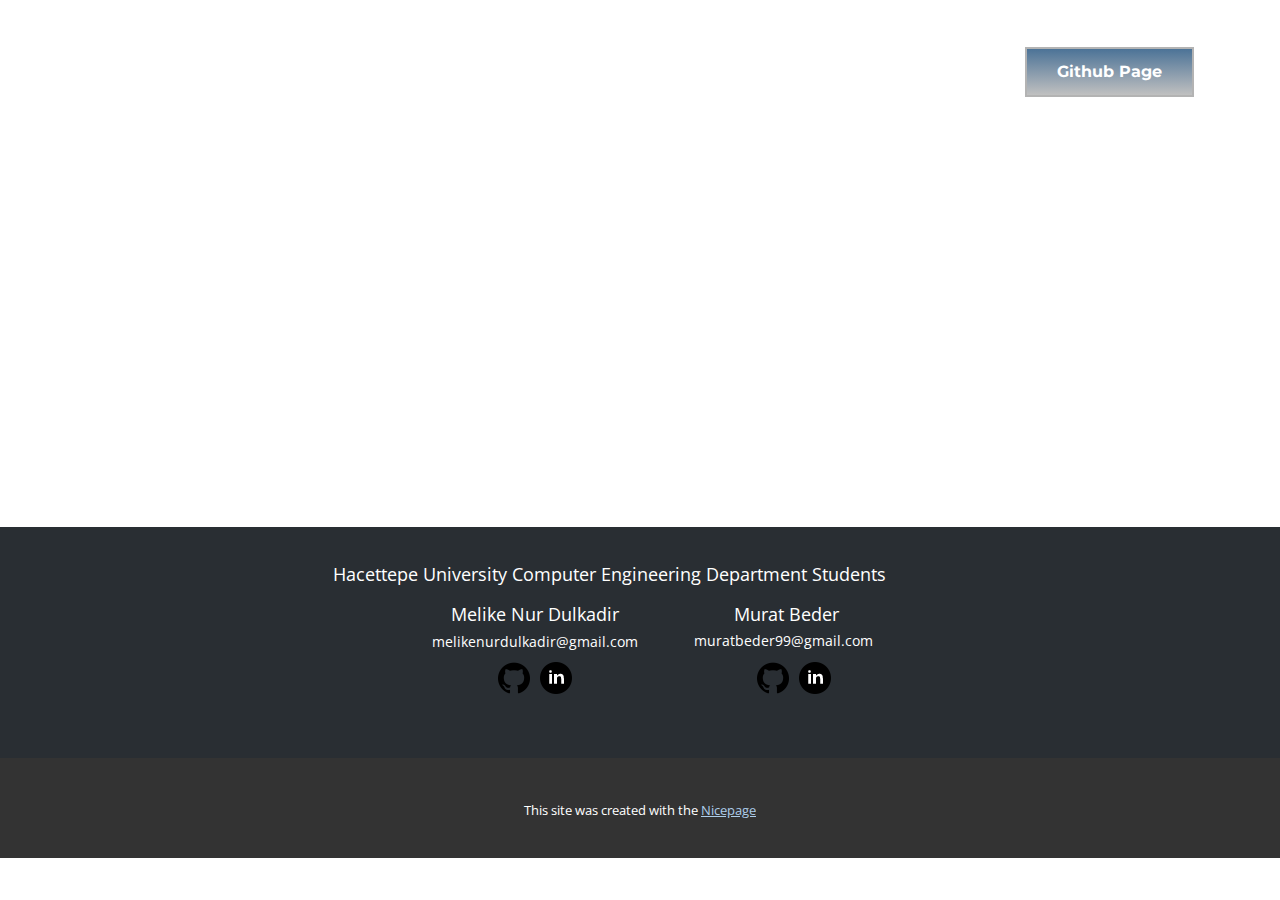
<file: Giriş.html>
<!DOCTYPE html>
<html style="font-size: 16px;" lang="tr"><head>
    <meta name="viewport" content="width=device-width, initial-scale=1.0">
    <meta charset="utf-8">
    <meta name="keywords" content="">
    <meta name="description" content="">
    <title>Giriş</title>
    <link rel="stylesheet" href="nicepage.css" media="screen">
<link rel="stylesheet" href="Giriş.css" media="screen">
    <script class="u-script" type="text/javascript" src="jquery.js" defer=""></script>
    <script class="u-script" type="text/javascript" src="nicepage.js" defer=""></script>
    <meta name="generator" content="Nicepage 6.10.5, nicepage.com">
    <link id="u-theme-google-font" rel="stylesheet" href="https://fonts.googleapis.com/css?family=Roboto:100,100i,300,300i,400,400i,500,500i,700,700i,900,900i|Open+Sans:300,300i,400,400i,500,500i,600,600i,700,700i,800,800i">
    <link id="u-page-google-font" rel="stylesheet" href="https://fonts.googleapis.com/css?family=Montserrat:100,100i,200,200i,300,300i,400,400i,500,500i,600,600i,700,700i,800,800i,900,900i">
    
    
    
    <script type="application/ld+json">{
		"@context": "http://schema.org",
		"@type": "Organization",
		"name": "",
		"sameAs": [
				"https://github.com/melikedulkadir",
				"https://www.linkedin.com/in/melikenurdulkadir/",
				"https://github.com/muratizm",
				"https://www.linkedin.com/in/muratbeder/"
		]
}</script>
    <meta name="theme-color" content="#478ac9">
    <meta property="og:title" content="Giriş">
    <meta property="og:type" content="website">
  <meta data-intl-tel-input-cdn-path="intlTelInput/"></head>
  <body data-path-to-root="./" data-include-products="false" class="u-body u-xl-mode" data-lang="tr"><header class="u-clearfix u-header u-header" id="sec-c3fe"><div class="u-clearfix u-sheet u-sheet-1">
        <a href="https://github.com/muratizm/DesignProject" class="u-border-2 u-border-grey-30 u-border-hover-palette-1-light-1 u-btn u-button-style u-custom-font u-font-montserrat u-gradient u-none u-text-hover-palette-1-light-1 u-text-white u-btn-1"> Github Page</a>
      </div></header>
    <section class="u-clearfix u-section-1" id="sec-7c5e">
      <div class="u-clearfix u-sheet u-sheet-1"></div>
    </section>
    
    
    
    <footer class="u-align-center u-clearfix u-footer u-palette-1-dark-3 u-footer" id="sec-a4db"><div class="u-clearfix u-sheet u-sheet-1">
        <p class="u-text u-text-default u-text-1"> Hacettepe University Computer Engineering Department Students</p>
        <p class="u-text u-text-default u-text-2">Melike Nur Dulkadir</p>
        <p class="u-text u-text-default u-text-3">Murat Beder</p>
        <p class="u-small-text u-text u-text-variant u-text-4">
          <a class="u-active-none u-border-none u-btn u-button-link u-button-style u-hover-none u-none u-text-white u-btn-1" data-href="#" href="#">melikenurdulkadir@gmail.com<br>
          </a>
        </p>
        <a class="u-active-none u-border-none u-btn u-button-link u-button-style u-hover-none u-none u-text-white u-btn-2" data-href="#" href="#">muratbeder99@gmail.com<br>
        </a>
        <div class="u-social-icons u-spacing-10 u-social-icons-1">
          <a class="u-social-url" title="github" target="_blank" href="https://github.com/melikedulkadir"><span class="u-file-icon u-icon u-social-facebook u-social-icon u-icon-1"><img src="images/2.png" alt=""></span>
          </a>
          <a class="u-social-url" title="linkedin" target="_blank" href="https://www.linkedin.com/in/melikenurdulkadir/"><span class="u-file-icon u-icon u-social-icon u-social-twitter u-icon-2"><img src="images/1.png" alt=""></span>
          </a>
        </div>
        <div class="u-social-icons u-spacing-10 u-social-icons-2">
          <a class="u-social-url" title="github" target="_blank" href="https://github.com/muratizm"><span class="u-file-icon u-icon u-social-facebook u-social-icon u-icon-3"><img src="images/2.png" alt=""></span>
          </a>
          <a class="u-social-url" title="linkedin" target="_blank" href="https://www.linkedin.com/in/muratbeder/"><span class="u-file-icon u-icon u-social-icon u-social-twitter u-icon-4"><img src="images/1.png" alt=""></span>
          </a>
        </div>
      </div></footer>
    <section class="u-backlink u-clearfix u-grey-80">
      <p class="u-text">
        <span>This site was created with the </span>
        <a class="u-link" href="https://nicepage.com/" target="_blank" rel="nofollow">
          <span>Nicepage</span>
        </a>
      </p>
    </section>
  
</body></html>
</file>
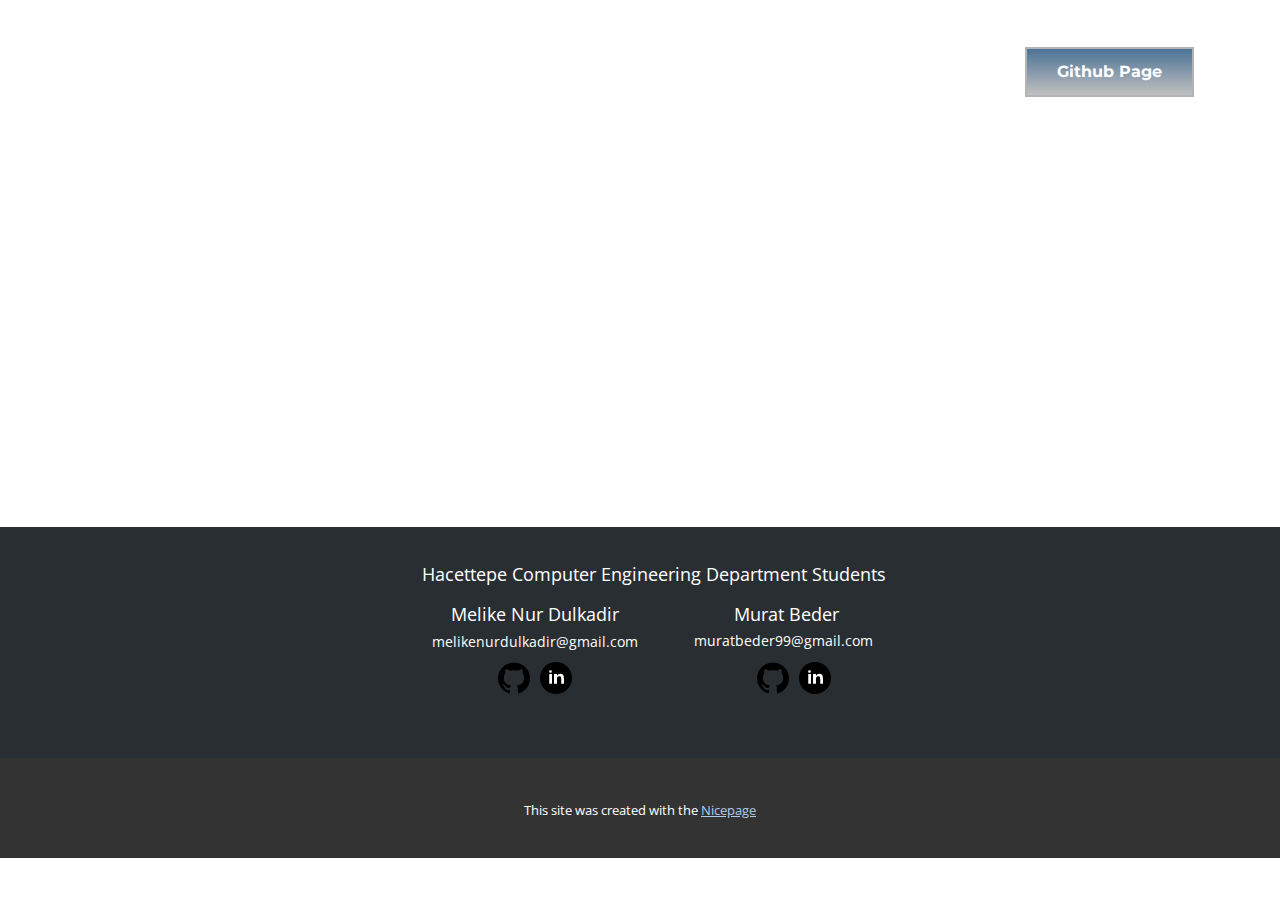
<file: Hakkında.html>
<!DOCTYPE html>
<html style="font-size: 16px;" lang="tr"><head>
    <meta name="viewport" content="width=device-width, initial-scale=1.0">
    <meta charset="utf-8">
    <meta name="keywords" content="">
    <meta name="description" content="">
    <title>Hakkında</title>
    <link rel="stylesheet" href="nicepage.css" media="screen">
<link rel="stylesheet" href="Hakkında.css" media="screen">
    <script class="u-script" type="text/javascript" src="jquery.js" defer=""></script>
    <script class="u-script" type="text/javascript" src="nicepage.js" defer=""></script>
    <meta name="generator" content="Nicepage 6.10.5, nicepage.com">
    <link id="u-theme-google-font" rel="stylesheet" href="https://fonts.googleapis.com/css?family=Roboto:100,100i,300,300i,400,400i,500,500i,700,700i,900,900i|Open+Sans:300,300i,400,400i,500,500i,600,600i,700,700i,800,800i">
    <link id="u-page-google-font" rel="stylesheet" href="https://fonts.googleapis.com/css?family=Montserrat:100,100i,200,200i,300,300i,400,400i,500,500i,600,600i,700,700i,800,800i,900,900i">
    
    
    
    <script type="application/ld+json">{
		"@context": "http://schema.org",
		"@type": "Organization",
		"name": "",
		"sameAs": [
				"https://github.com/melikedulkadir",
				"https://www.linkedin.com/in/melikenurdulkadir/",
				"https://github.com/muratizm",
				"https://www.linkedin.com/in/muratbeder/"
		]
}</script>
    <meta name="theme-color" content="#478ac9">
    <meta property="og:title" content="Hakkında">
    <meta property="og:type" content="website">
  <meta data-intl-tel-input-cdn-path="intlTelInput/"></head>
  <body data-path-to-root="./" data-include-products="false" class="u-body u-xl-mode" data-lang="tr"><header class="u-clearfix u-header u-header" id="sec-c3fe"><div class="u-clearfix u-sheet u-sheet-1">
        <a href="https://github.com/muratizm/DesignProject" class="u-border-2 u-border-grey-30 u-border-hover-palette-1-light-1 u-btn u-button-style u-custom-font u-font-montserrat u-gradient u-none u-text-hover-palette-1-light-1 u-text-white u-btn-1"> Github Page</a>
      </div></header>
    <section class="u-clearfix u-section-1" id="sec-e230">
      <div class="u-clearfix u-sheet u-sheet-1"></div>
    </section>
    
    
    
    <footer class="u-align-center u-clearfix u-footer u-palette-1-dark-3 u-footer" id="sec-a4db"><div class="u-clearfix u-sheet u-sheet-1">
        <p class="u-text u-text-default u-text-1"> Hacettepe Computer Engineering Department Students</p>
        <p class="u-text u-text-default u-text-2">Melike Nur Dulkadir</p>
        <p class="u-text u-text-default u-text-3">Murat Beder</p>
        <p class="u-small-text u-text u-text-variant u-text-4">
          <a class="u-active-none u-border-none u-btn u-button-link u-button-style u-hover-none u-none u-text-white u-btn-1" data-href="#" href="#">melikenurdulkadir@gmail.com<br>
          </a>
        </p>
        <a class="u-active-none u-border-none u-btn u-button-link u-button-style u-hover-none u-none u-text-white u-btn-2" data-href="#" href="#">muratbeder99@gmail.com<br>
        </a>
        <div class="u-social-icons u-spacing-10 u-social-icons-1">
          <a class="u-social-url" title="github" target="_blank" href="https://github.com/melikedulkadir"><span class="u-file-icon u-icon u-social-facebook u-social-icon u-icon-1"><img src="images/2.png" alt=""></span>
          </a>
          <a class="u-social-url" title="linkedin" target="_blank" href="https://www.linkedin.com/in/melikenurdulkadir/"><span class="u-file-icon u-icon u-social-icon u-social-twitter u-icon-2"><img src="images/1.png" alt=""></span>
          </a>
        </div>
        <div class="u-social-icons u-spacing-10 u-social-icons-2">
          <a class="u-social-url" title="github" target="_blank" href="https://github.com/muratizm"><span class="u-file-icon u-icon u-social-facebook u-social-icon u-icon-3"><img src="images/2.png" alt=""></span>
          </a>
          <a class="u-social-url" title="linkedin" target="_blank" href="https://www.linkedin.com/in/muratbeder/"><span class="u-file-icon u-icon u-social-icon u-social-twitter u-icon-4"><img src="images/1.png" alt=""></span>
          </a>
        </div>
      </div></footer>
    <section class="u-backlink u-clearfix u-grey-80">
      <p class="u-text">
        <span>This site was created with the </span>
        <a class="u-link" href="https://nicepage.com/" target="_blank" rel="nofollow">
          <span>Nicepage</span>
        </a>
      </p>
    </section>
  
</body></html>
</file>
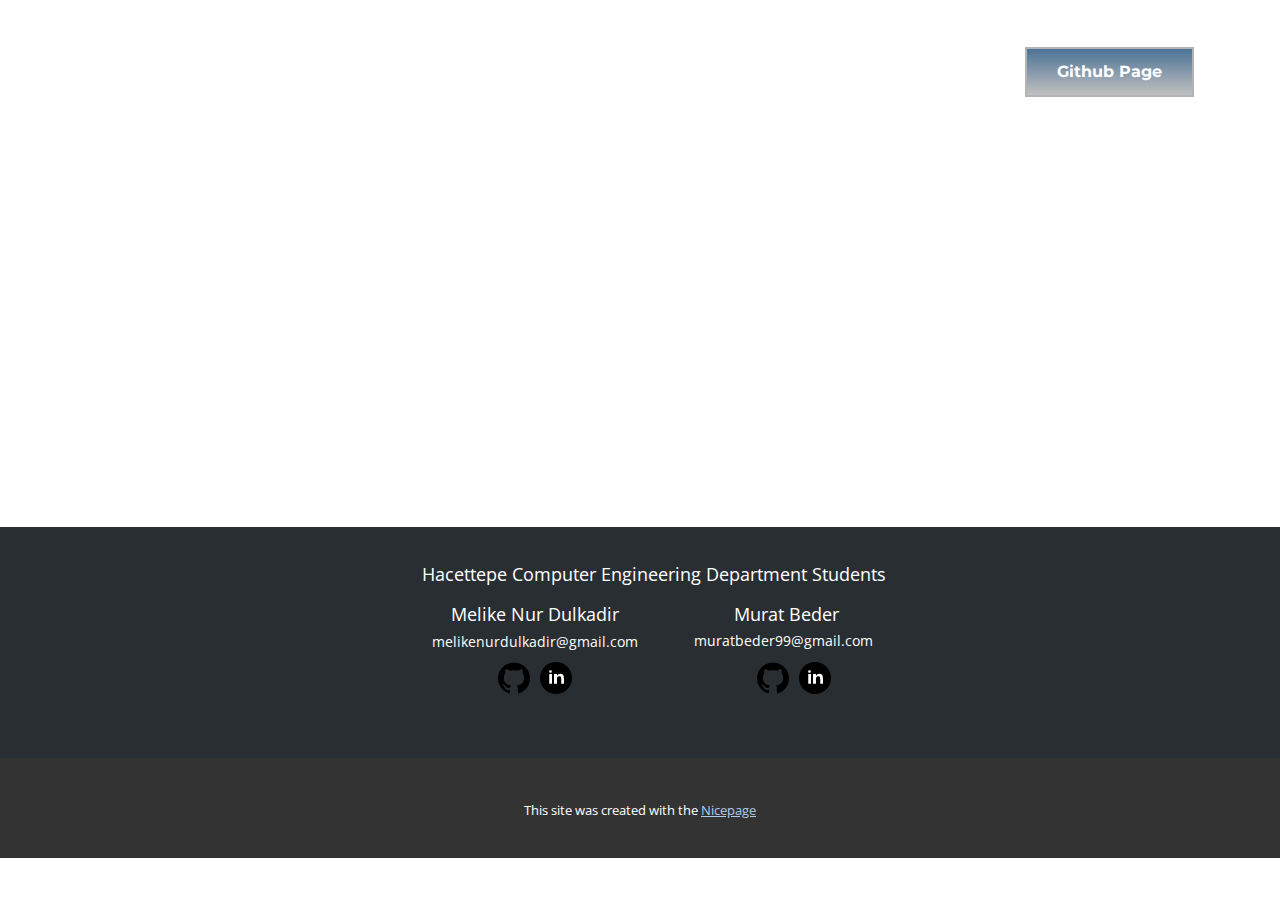
<file: İletişim.html>
<!DOCTYPE html>
<html style="font-size: 16px;" lang="tr"><head>
    <meta name="viewport" content="width=device-width, initial-scale=1.0">
    <meta charset="utf-8">
    <meta name="keywords" content="">
    <meta name="description" content="">
    <title>İletişim</title>
    <link rel="stylesheet" href="nicepage.css" media="screen">
<link rel="stylesheet" href="İletişim.css" media="screen">
    <script class="u-script" type="text/javascript" src="jquery.js" defer=""></script>
    <script class="u-script" type="text/javascript" src="nicepage.js" defer=""></script>
    <meta name="generator" content="Nicepage 6.10.5, nicepage.com">
    <link id="u-theme-google-font" rel="stylesheet" href="https://fonts.googleapis.com/css?family=Roboto:100,100i,300,300i,400,400i,500,500i,700,700i,900,900i|Open+Sans:300,300i,400,400i,500,500i,600,600i,700,700i,800,800i">
    <link id="u-page-google-font" rel="stylesheet" href="https://fonts.googleapis.com/css?family=Montserrat:100,100i,200,200i,300,300i,400,400i,500,500i,600,600i,700,700i,800,800i,900,900i">
    
    
    
    <script type="application/ld+json">{
		"@context": "http://schema.org",
		"@type": "Organization",
		"name": "",
		"sameAs": [
				"https://github.com/melikedulkadir",
				"https://www.linkedin.com/in/melikenurdulkadir/",
				"https://github.com/muratizm",
				"https://www.linkedin.com/in/muratbeder/"
		]
}</script>
    <meta name="theme-color" content="#478ac9">
    <meta property="og:title" content="İletişim">
    <meta property="og:type" content="website">
  <meta data-intl-tel-input-cdn-path="intlTelInput/"></head>
  <body data-path-to-root="./" data-include-products="false" class="u-body u-xl-mode" data-lang="tr"><header class="u-clearfix u-header u-header" id="sec-c3fe"><div class="u-clearfix u-sheet u-sheet-1">
        <a href="https://github.com/muratizm/DesignProject" class="u-border-2 u-border-grey-30 u-border-hover-palette-1-light-1 u-btn u-button-style u-custom-font u-font-montserrat u-gradient u-none u-text-hover-palette-1-light-1 u-text-white u-btn-1"> Github Page</a>
      </div></header>
    <section class="u-clearfix u-section-1" id="sec-3d86">
      <div class="u-clearfix u-sheet u-sheet-1"></div>
    </section>
    
    
    
    <footer class="u-align-center u-clearfix u-footer u-palette-1-dark-3 u-footer" id="sec-a4db"><div class="u-clearfix u-sheet u-sheet-1">
        <p class="u-text u-text-default u-text-1"> Hacettepe Computer Engineering Department Students</p>
        <p class="u-text u-text-default u-text-2">Melike Nur Dulkadir</p>
        <p class="u-text u-text-default u-text-3">Murat Beder</p>
        <p class="u-small-text u-text u-text-variant u-text-4">
          <a class="u-active-none u-border-none u-btn u-button-link u-button-style u-hover-none u-none u-text-white u-btn-1" data-href="#" href="#">melikenurdulkadir@gmail.com<br>
          </a>
        </p>
        <a class="u-active-none u-border-none u-btn u-button-link u-button-style u-hover-none u-none u-text-white u-btn-2" data-href="#" href="#">muratbeder99@gmail.com<br>
        </a>
        <div class="u-social-icons u-spacing-10 u-social-icons-1">
          <a class="u-social-url" title="github" target="_blank" href="https://github.com/melikedulkadir"><span class="u-file-icon u-icon u-social-facebook u-social-icon u-icon-1"><img src="images/2.png" alt=""></span>
          </a>
          <a class="u-social-url" title="linkedin" target="_blank" href="https://www.linkedin.com/in/melikenurdulkadir/"><span class="u-file-icon u-icon u-social-icon u-social-twitter u-icon-2"><img src="images/1.png" alt=""></span>
          </a>
        </div>
        <div class="u-social-icons u-spacing-10 u-social-icons-2">
          <a class="u-social-url" title="github" target="_blank" href="https://github.com/muratizm"><span class="u-file-icon u-icon u-social-facebook u-social-icon u-icon-3"><img src="images/2.png" alt=""></span>
          </a>
          <a class="u-social-url" title="linkedin" target="_blank" href="https://www.linkedin.com/in/muratbeder/"><span class="u-file-icon u-icon u-social-icon u-social-twitter u-icon-4"><img src="images/1.png" alt=""></span>
          </a>
        </div>
      </div></footer>
    <section class="u-backlink u-clearfix u-grey-80">
      <p class="u-text">
        <span>This site was created with the </span>
        <a class="u-link" href="https://nicepage.com/" target="_blank" rel="nofollow">
          <span>Nicepage</span>
        </a>
      </p>
    </section>
  
</body></html>
</file>
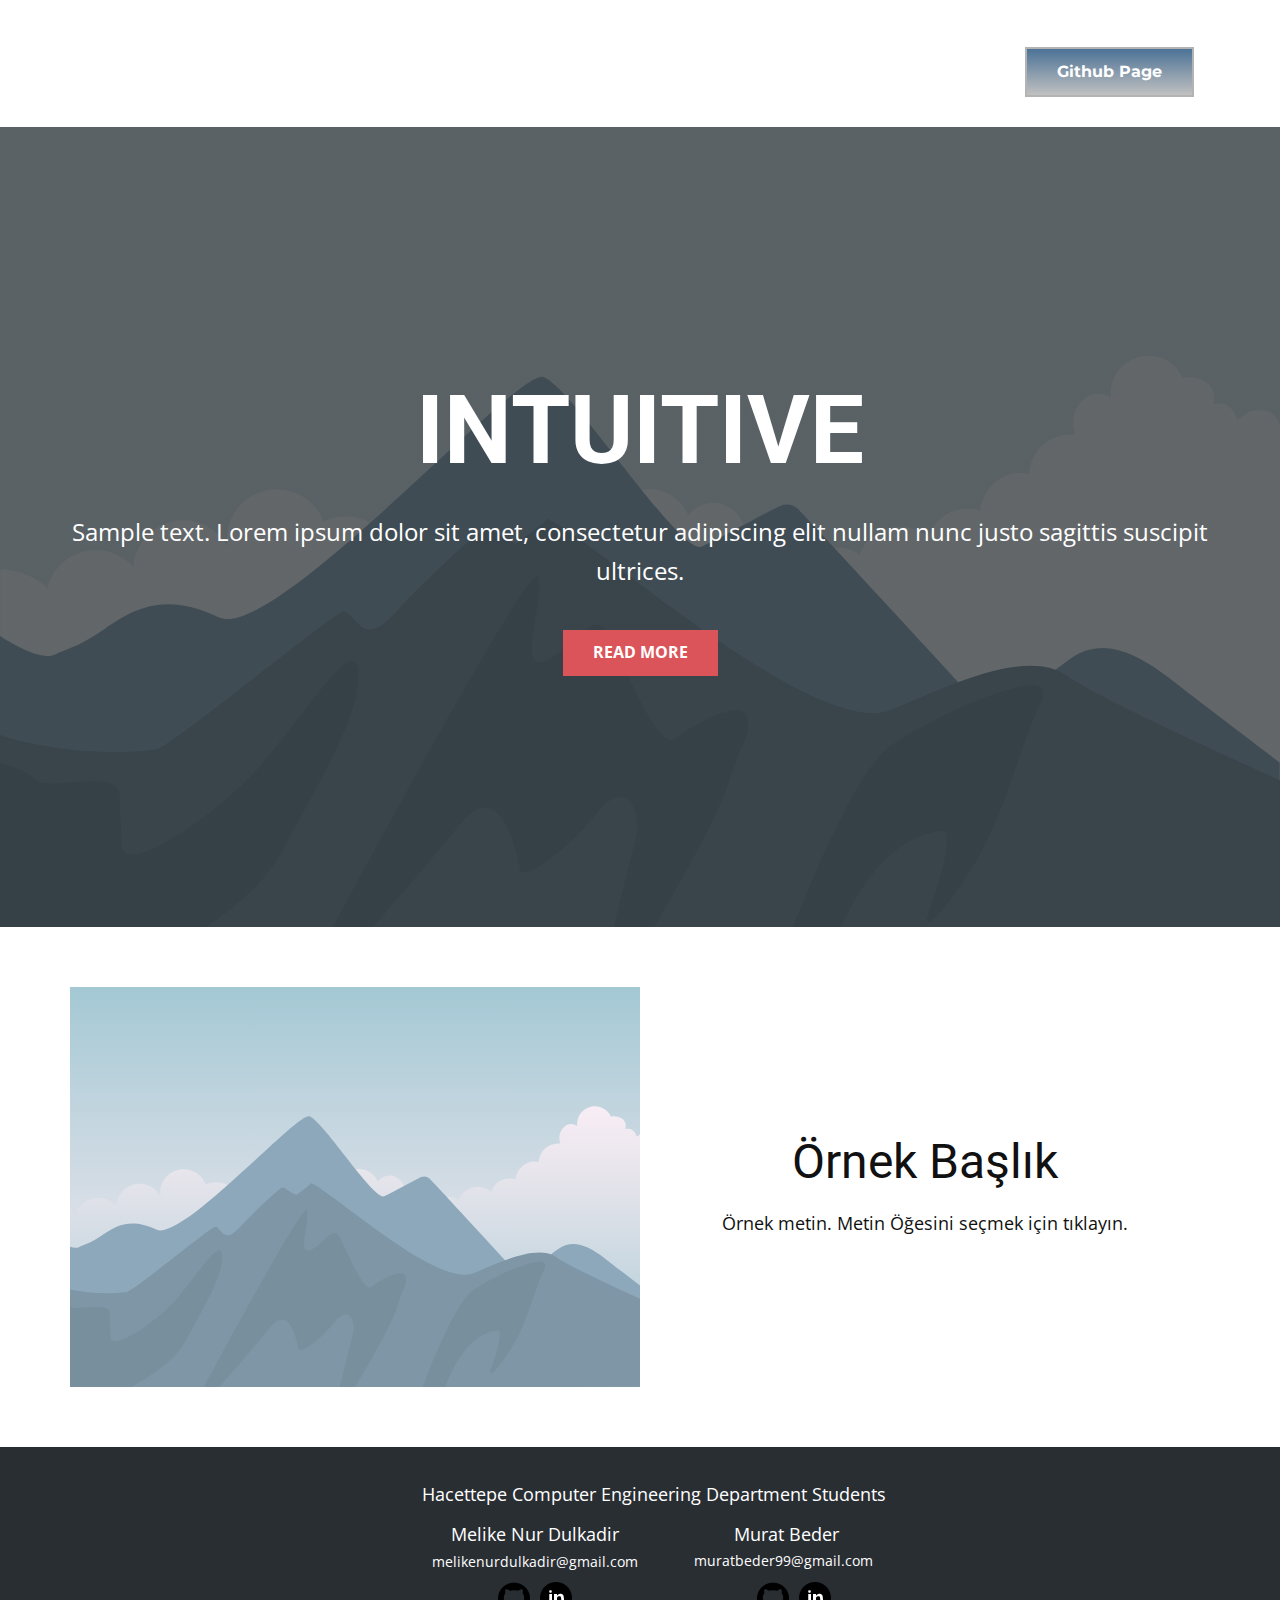
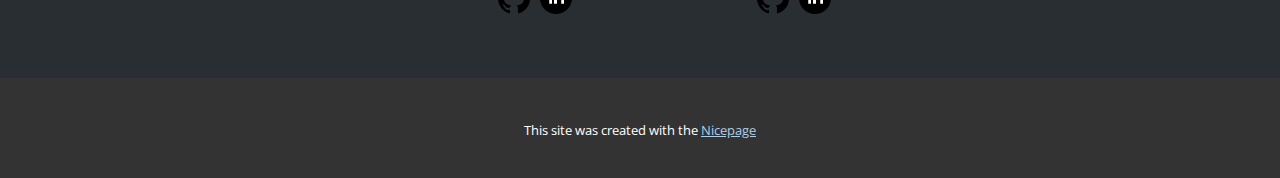
<file: Sayfa-1.html>
<!DOCTYPE html>
<html style="font-size: 16px;" lang="tr"><head>
    <meta name="viewport" content="width=device-width, initial-scale=1.0">
    <meta charset="utf-8">
    <meta name="keywords" content="INTUITIVE">
    <meta name="description" content="">
    <title>Sayfa 1</title>
    <link rel="stylesheet" href="nicepage.css" media="screen">
<link rel="stylesheet" href="Sayfa-1.css" media="screen">
    <script class="u-script" type="text/javascript" src="jquery.js" defer=""></script>
    <script class="u-script" type="text/javascript" src="nicepage.js" defer=""></script>
    <meta name="generator" content="Nicepage 6.10.5, nicepage.com">
    <link id="u-theme-google-font" rel="stylesheet" href="https://fonts.googleapis.com/css?family=Roboto:100,100i,300,300i,400,400i,500,500i,700,700i,900,900i|Open+Sans:300,300i,400,400i,500,500i,600,600i,700,700i,800,800i">
    <link id="u-page-google-font" rel="stylesheet" href="https://fonts.googleapis.com/css?family=Montserrat:100,100i,200,200i,300,300i,400,400i,500,500i,600,600i,700,700i,800,800i,900,900i">
    
    
    
    
    <script type="application/ld+json">{
		"@context": "http://schema.org",
		"@type": "Organization",
		"name": "",
		"sameAs": [
				"https://github.com/melikedulkadir",
				"https://www.linkedin.com/in/melikenurdulkadir/",
				"https://github.com/muratizm",
				"https://www.linkedin.com/in/muratbeder/"
		]
}</script>
    <meta name="theme-color" content="#478ac9">
    <meta property="og:title" content="Sayfa 1">
    <meta property="og:type" content="website">
  <meta data-intl-tel-input-cdn-path="intlTelInput/"></head>
  <body data-path-to-root="./" data-include-products="false" class="u-body u-xl-mode" data-lang="tr"><header class="u-clearfix u-header u-header" id="sec-c3fe"><div class="u-clearfix u-sheet u-sheet-1">
        <a href="https://github.com/muratizm/DesignProject" class="u-border-2 u-border-grey-30 u-border-hover-palette-1-light-1 u-btn u-button-style u-custom-font u-font-montserrat u-gradient u-none u-text-hover-palette-1-light-1 u-text-white u-btn-1"> Github Page</a>
      </div></header>
    <section class="u-align-center u-clearfix u-container-align-center u-image u-shading u-section-1" id="sec-8e99">
      <div class="u-clearfix u-sheet u-valign-middle u-sheet-1">
        <h1 class="u-align-center u-text u-text-default u-title u-text-1">INTUITIVE</h1>
        <p class="u-align-center u-large-text u-text u-text-default u-text-variant u-text-2">Sample text. Lorem ipsum dolor sit amet, consectetur adipiscing elit nullam nunc justo sagittis suscipit ultrices.</p>
        <a href="#" class="u-align-center u-btn u-button-style u-palette-2-base u-btn-1">Read More</a>
      </div>
    </section>
    <section class="u-clearfix u-section-2" id="sec-5946">
      <div class="u-clearfix u-sheet u-sheet-1">
        <div class="data-layout-selected u-clearfix u-expanded-width u-layout-wrap u-layout-wrap-1">
          <div class="u-layout">
            <div class="u-layout-row">
              <div class="u-container-align-center u-container-style u-image u-layout-cell u-size-30 u-image-1" data-image-width="400" data-image-height="265">
                <div class="u-container-layout u-container-layout-1"></div>
              </div>
              <div class="u-container-align-center u-container-style u-layout-cell u-size-30 u-layout-cell-2">
                <div class="u-container-layout u-valign-middle u-container-layout-2">
                  <h2 class="u-align-center u-text u-text-default u-text-1">Örnek Başlık</h2>
                  <p class="u-align-center u-text u-text-default u-text-2">Örnek metin. Metin Öğesini seçmek için tıklayın.</p>
                </div>
              </div>
            </div>
          </div>
        </div>
      </div>
    </section>
    
    
    
    <footer class="u-align-center u-clearfix u-footer u-palette-1-dark-3 u-footer" id="sec-a4db"><div class="u-clearfix u-sheet u-sheet-1">
        <p class="u-text u-text-default u-text-1"> Hacettepe Computer Engineering Department Students</p>
        <p class="u-text u-text-default u-text-2">Melike Nur Dulkadir</p>
        <p class="u-text u-text-default u-text-3">Murat Beder</p>
        <p class="u-small-text u-text u-text-variant u-text-4">
          <a class="u-active-none u-border-none u-btn u-button-link u-button-style u-hover-none u-none u-text-white u-btn-1" data-href="#" href="#">melikenurdulkadir@gmail.com<br>
          </a>
        </p>
        <a class="u-active-none u-border-none u-btn u-button-link u-button-style u-hover-none u-none u-text-white u-btn-2" data-href="#" href="#">muratbeder99@gmail.com<br>
        </a>
        <div class="u-social-icons u-spacing-10 u-social-icons-1">
          <a class="u-social-url" title="github" target="_blank" href="https://github.com/melikedulkadir"><span class="u-file-icon u-icon u-social-facebook u-social-icon u-icon-1"><img src="images/2.png" alt=""></span>
          </a>
          <a class="u-social-url" title="linkedin" target="_blank" href="https://www.linkedin.com/in/melikenurdulkadir/"><span class="u-file-icon u-icon u-social-icon u-social-twitter u-icon-2"><img src="images/1.png" alt=""></span>
          </a>
        </div>
        <div class="u-social-icons u-spacing-10 u-social-icons-2">
          <a class="u-social-url" title="github" target="_blank" href="https://github.com/muratizm"><span class="u-file-icon u-icon u-social-facebook u-social-icon u-icon-3"><img src="images/2.png" alt=""></span>
          </a>
          <a class="u-social-url" title="linkedin" target="_blank" href="https://www.linkedin.com/in/muratbeder/"><span class="u-file-icon u-icon u-social-icon u-social-twitter u-icon-4"><img src="images/1.png" alt=""></span>
          </a>
        </div>
      </div></footer>
    <section class="u-backlink u-clearfix u-grey-80">
      <p class="u-text">
        <span>This site was created with the </span>
        <a class="u-link" href="https://nicepage.com/" target="_blank" rel="nofollow">
          <span>Nicepage</span>
        </a>
      </p>
    </section>
  
</body></html>
</file>
